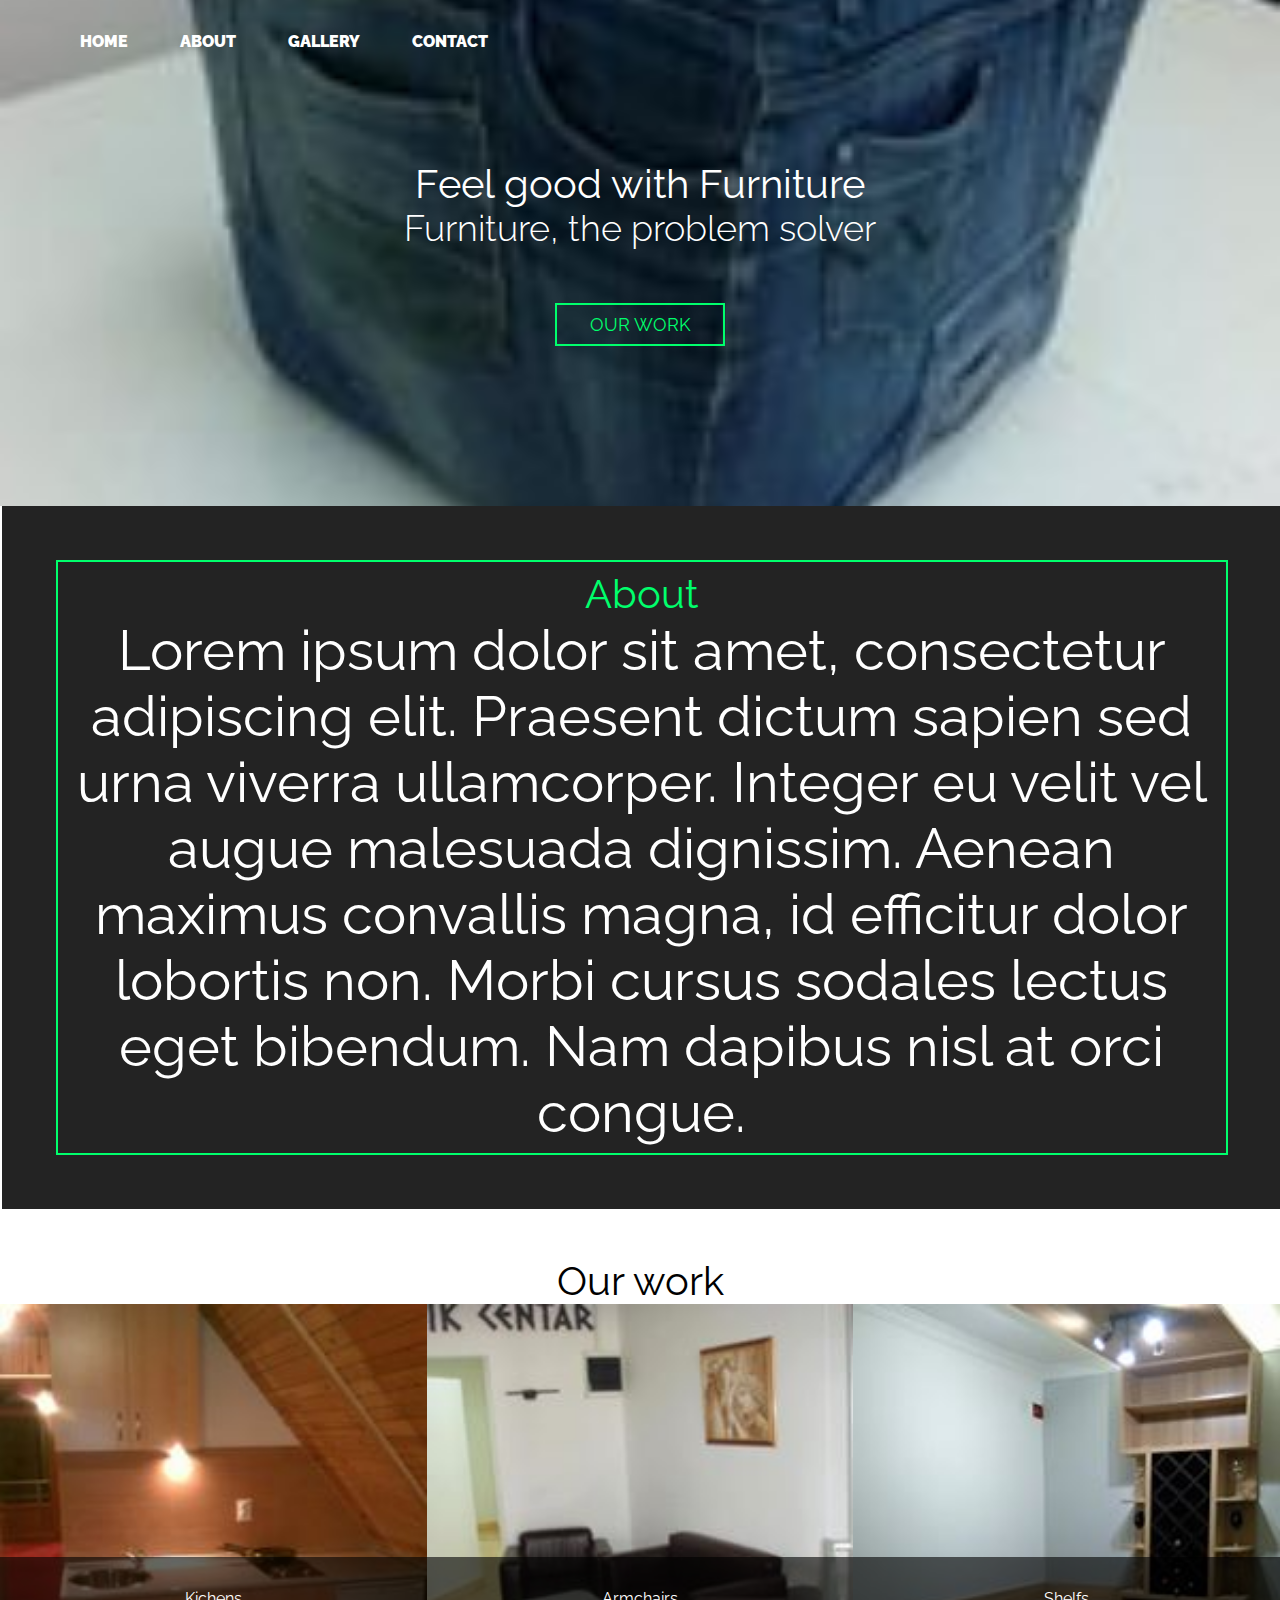
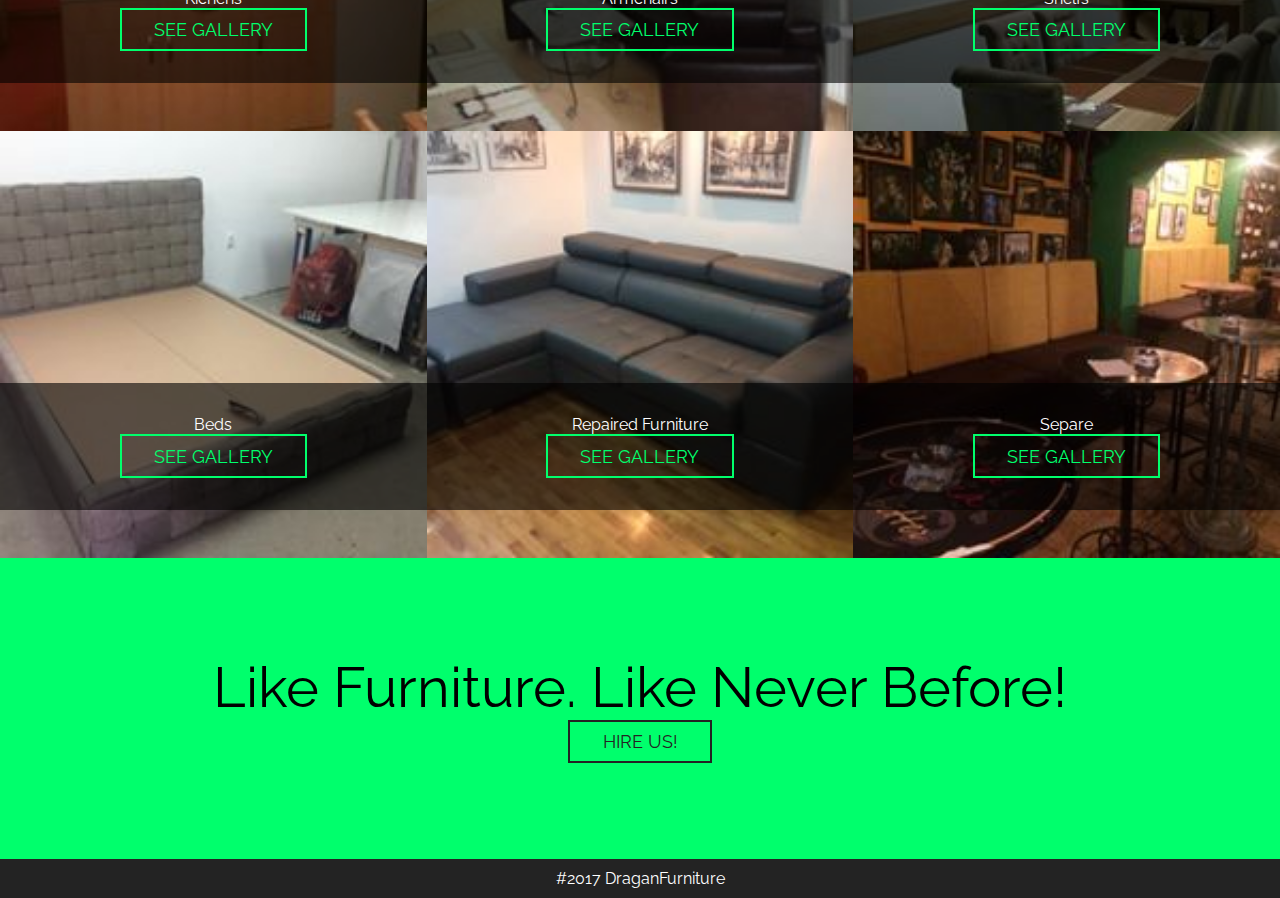
<file: index.html>
<doctype html>
<html>

<head>
<meta charset = "UTF-8">
<mata name = "viewport" content = "width=device-width, initial-scale=1"> 
<title> DraganFurniture </title>
<link rel="stylesheet" type="text/css" href="Stilovi.css">
</head>


<body>

	<header>
		<nav>
			<ul>
				<li> <a href ="index.html"> Home </a></li>
				<li> <a href ="about.html"> About </a></li>
				<li> <a href ="gallery.html"> Gallery </a></li>
				<li> <a href ="contact.html"> Contact </a></li>
			</ul>
		</nav>
	</header>

	<section class = "Slogan">
		<div class="container">
			<div class="title">
				<h1>Feel good with Furniture
				<span>Furniture, the problem solver</span></h1>
				<a href = "gallery.html" class= "button button-accent"> Our work </a>
			</div>
		</div>
	</section>


	
	<div class="container">
		<section class= "ONama">
			<div class="title">
				<h1>About</h1>
				<p> Lorem ipsum dolor sit amet, consectetur adipiscing elit. Praesent dictum sapien sed urna viverra ullamcorper. Integer eu velit vel augue malesuada dignissim. Aenean maximus convallis magna, id efficitur dolor lobortis non. Morbi cursus sodales lectus eget bibendum. Nam dapibus nisl at orci congue.</p>
			</div>
	</section>
	</div> 
	
	

	
	
	
	
	
	
	
	<section class  ="NašiRadovi">
	
		<h1> Our work</h1>
		
<!-- Rad 1-->
		<figure class ="Rad">
		<img src ="Slike/kuhinja2.jpg" alt ="Rad1">
		<figcaption class ="opisRada">
		<p>Kichens</p>
		<a href ="kitchens.html" class ="button button-accent button small"> See Gallery </a>
		
		</figcaption>
		</figure>
		
<!-- Rad 2-->
		<figure class ="Rad">
		<img src ="Slike/fotelje2.jpg" alt ="Rad1">
		<figcaption class ="opisRada">
		<p>Armchairs</p>
		<a href="armchairs.html" class ="button button-accent button small"> See Gallery </a>
		
		</figcaption>
		</figure>
<!-- Rad 3-->
		<figure class ="Rad">
		<img src ="Slike/police.jpg" alt ="Rad1">
		<figcaption class ="opisRada">
		<p>Shelfs</p>
		<a href = "shelfs.html" class ="button button-accent button small"> See Gallery </a>
		
		</figcaption>
		</figure>

<!-- Rad 4-->
		<figure class ="Rad">
		<img src ="Slike/francuski.jpg" alt ="Rad1">
		<figcaption class ="opisRada">
		<p>Beds</p>
		<a href ="beds.html" class ="button button-accent button small"> See Gallery </a>
		
		</figcaption>
		</figure>

<!-- Rad 5-->
		<figure class ="Rad">
		<img src ="Slike/repar.jpg" alt ="Rad1">
		<figcaption class ="opisRada">
		<p>Repaired Furniture</p>
		<a href ="repaired.html" class ="button button-accent button small"> See Gallery </a>
		
		</figcaption>
		</figure>
<!-- Rad 6-->
		<figure class ="Rad">
		<img src ="Slike/separe.jpg" alt ="Rad1">
		<figcaption class ="opisRada">
		<p>Separe</p>
		<a href ="benches.html" class ="button button-accent button small"> See Gallery </a>
		
		</figcaption>
		</figure>

	</section>
	
</body>

<footer>
	<section class = "Futer1">
		<div class="container">
			<div class="title title-futer">
				<p>Like Furniture. Like Never Before!</p>
				<a href = "Kontakt.html" class= "button button-dark">Hire Us! </a>
			</div>
		</div>
	</section>

<div class="svaPrava">
#2017 DraganFurniture
</div>
</footer>

</html>
</file>
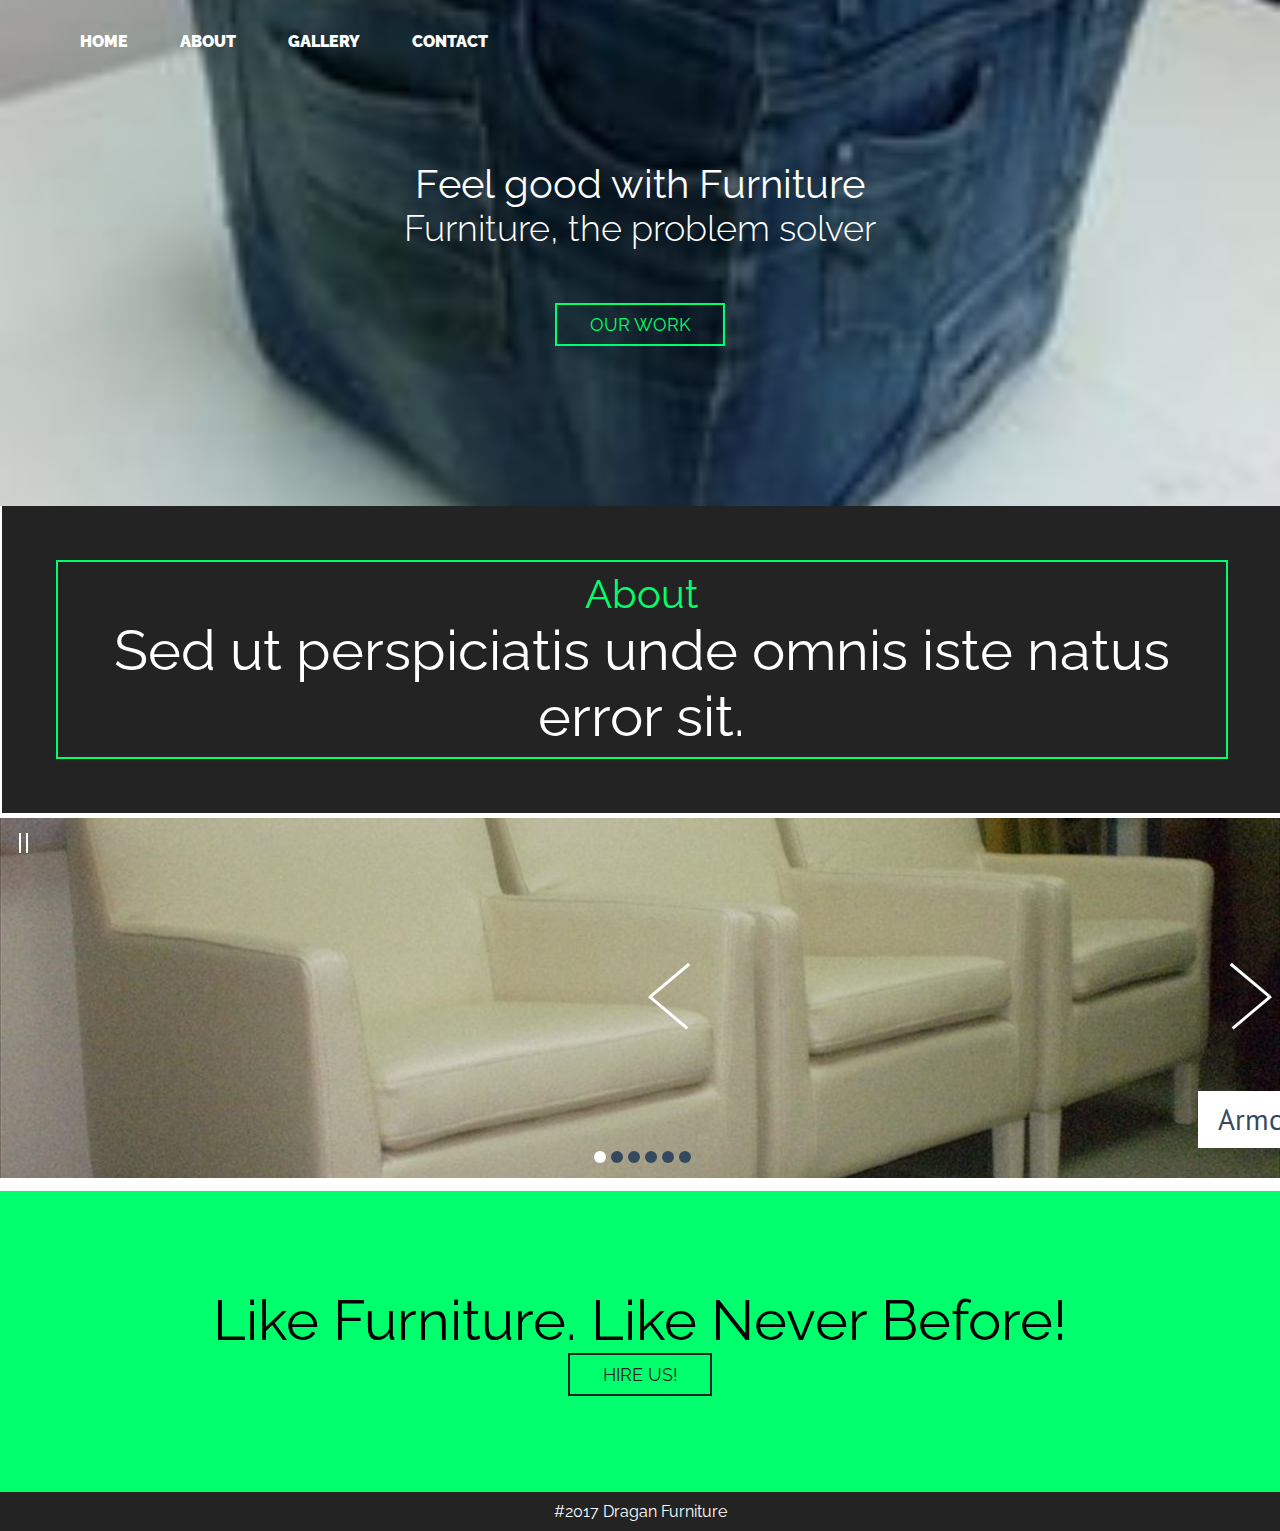
<file: about.html>
<doctype html>
<html>

<head>
<meta charset = "UTF-8">
<title> Dragan Furniture </title>
<link rel="stylesheet" type="text/css" href="Stilovi.css">

<!-- Start WOWSlider.com HEAD section -->
<link rel="stylesheet" type="text/css" href="engine1/style.css" />
<script type="text/javascript" src="engine1/jquery.js"></script>
<!-- End WOWSlider.com HEAD section -->


</head>

<body>

	<header>
		<nav>
			<ul>
				<li> <a href ="index.html"> Home </a></li>
				<li> <a href ="about.html"> About </a></li>
				<li> <a href ="gallery.html"> Gallery </a></li>
				<li> <a href ="contact.html"> Contact </a></li>
			</ul>
		</nav>
	</header>

	<section class = "Slogan">
		<div class="container">
			<div class="title">
				<h1>Feel good with Furniture
				<span>Furniture, the problem solver</span></h1>
				<a href = "Glerija.html" class= "button button-accent"> Our work </a>
			</div>
		</div>
	</section>
	
	<div class="container">
		<section class= "ONama">
			<div class="title">
				<h1>About</h1>
				<p> Sed ut perspiciatis unde omnis iste natus error sit.</p>
			</div>
	</section>
	</div>
	
	<!-- Start WOWSlider.com BODY section -->
<div id="wowslider-container1">
<div class="ws_images"><ul>
		<li><img src="data1/images/fotelja4.jpg" alt="Armchairs" title="Armchairs" id="wows1_0"/></li>
		<li><img src="data1/images/francuski2.jpg" alt="Beds" title="Beds" id="wows1_1"/></li>
		<li><img src="data1/images/kuhinja3.jpg" alt="Kitchens" title="Kitchens" id="wows1_2"/></li>
		<li><img src="data1/images/polica6.jpg" alt="Shelfs" title="Shelfs" id="wows1_3"/></li>
		<li><a href="http://wowslider.com"><img src="data1/images/repar.jpg" alt="responsive slider" title="Repaired Furniture" id="wows1_4"/></a></li>
		<li><img src="data1/images/separe6.jpg" alt="Bar Interiors" title="Bar Interiors" id="wows1_5"/></li>
	</ul></div>
	<div class="ws_bullets"><div>
		<a href="#" title="Armchairs"><span><img src="data1/tooltips/fotelja4.jpg" alt="Armchairs"/>1</span></a>
		<a href="#" title="Beds"><span><img src="data1/tooltips/francuski2.jpg" alt="Beds"/>2</span></a>
		<a href="#" title="Kitchens"><span><img src="data1/tooltips/kuhinja3.jpg" alt="Kitchens"/>3</span></a>
		<a href="#" title="Shelfs"><span><img src="data1/tooltips/polica6.jpg" alt="Shelfs"/>4</span></a>
		<a href="#" title="Repaired Furniture"><span><img src="data1/tooltips/repar.jpg" alt="Repaired Furniture"/>5</span></a>
		<a href="#" title="Bar Interiors"><span><img src="data1/tooltips/separe6.jpg" alt="Bar Interiors"/>6</span></a>
	</div></div><div class="ws_script" style="position:absolute;left:-99%"><a href="http://wowslider.com/vi">cssslider</a> by WOWSlider.com v8.5</div>
<div class="ws_shadow"></div>
</div>	
<script type="text/javascript" src="engine1/wowslider.js"></script>
<script type="text/javascript" src="engine1/script.js"></script>
<!-- End WOWSlider.com BODY section -->
	
	
	
<footer>
	<section class = "Futer1">
		<div class="container">
			<div class="title title-futer">
				<p>Like Furniture. Like Never Before!</p>
				<a href = "Kontakt.html" class= "button button-dark"> Hire Us! </a>
			</div>
		</div>
	</section>

<div class="svaPrava">
#2017 Dragan Furniture
</div>
</footer>

</body>

</html>
</file>
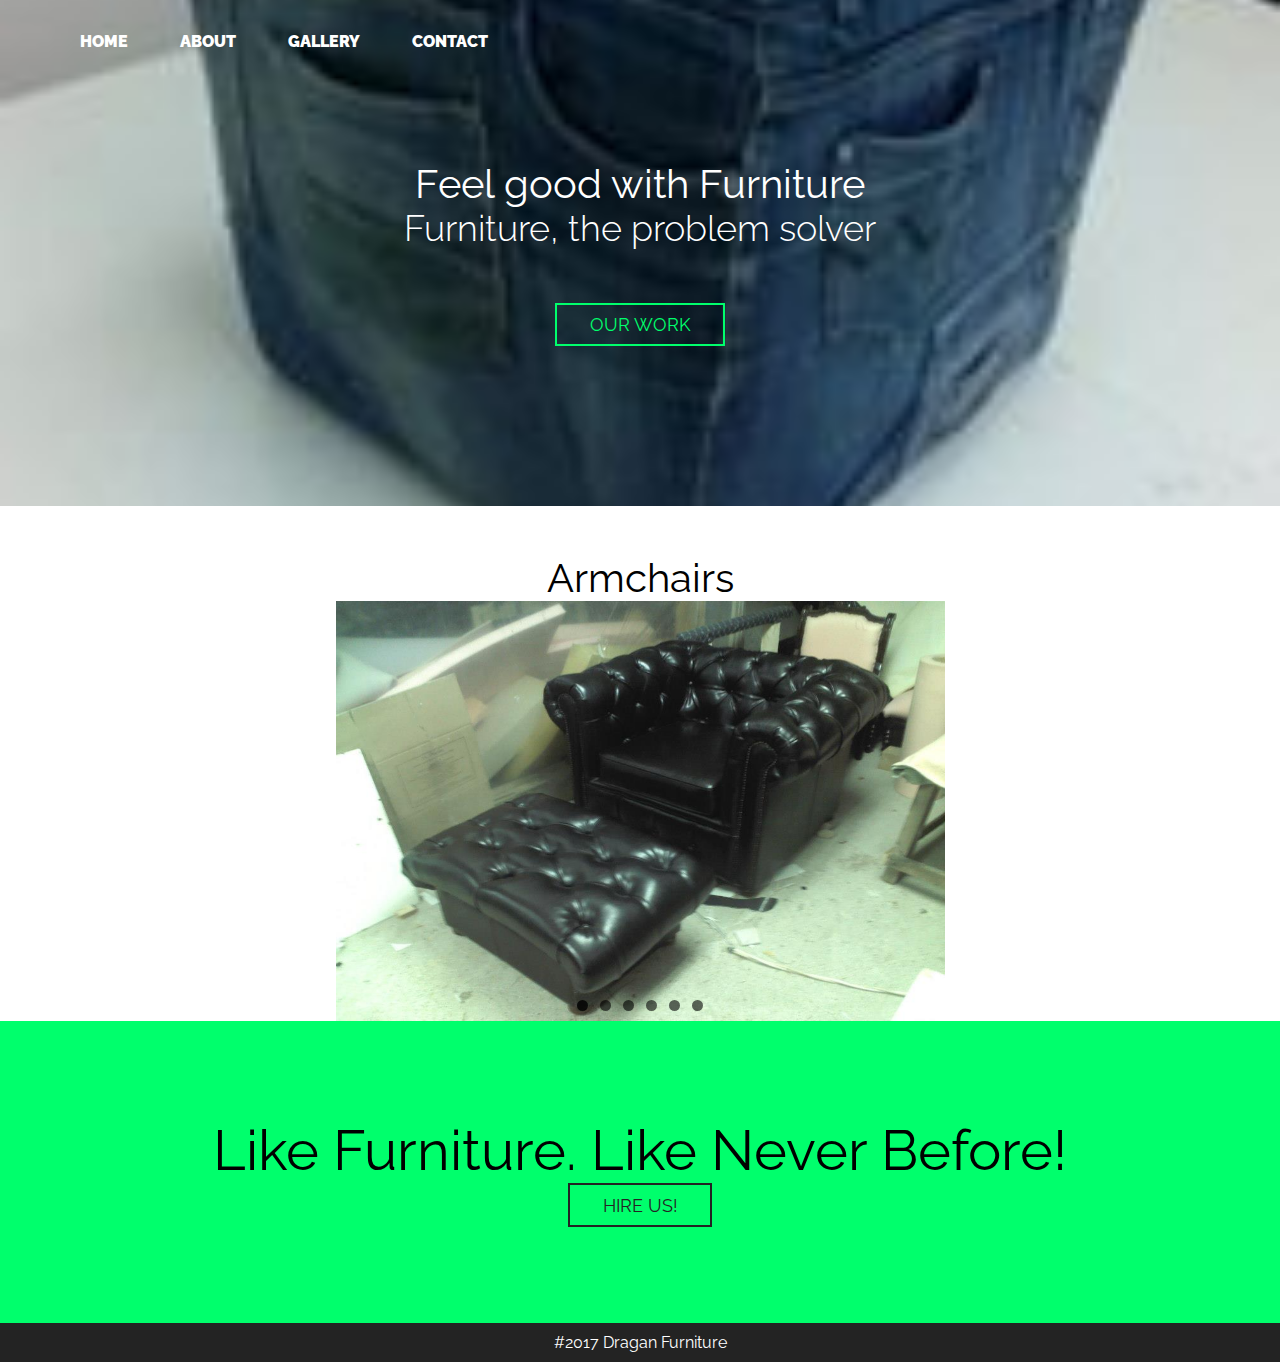
<file: armchairs.html>
<doctype html>
<html>

<head>
<meta charset = "UTF-8">
<title> Dragan Furniture </title>
<link rel="stylesheet" type="text/css" href="Stilovi.css">
</head>

<body>
	<header>
		<nav>
			<ul>
				<li> <a href ="index.html"> Home </a></li>
				<li> <a href ="about.html"> About </a></li>
				<li> <a href ="gallery.html"> Gallery </a></li>
				<li> <a href ="contact.html"> Contact </a></li>
			</ul>
		</nav>
	</header>

	<section class = "Slogan">
		<div class="container">
			<div class="title">
				<h1>Feel good with Furniture
				<span>Furniture, the problem solver</span></h1>
				<a href = "gallery.html" class= "button button-accent"> Our work </a>
			</div>
		</div>
	</section>
	
	<section class  ="NašiRadovi">
	
	

<h1>Armchairs </h1>
<ul class="slides">
    <input type="radio" name="radio-btn" id="img-1" checked />
    <li class="slide-container">
		<div class="slide">
			<img src="Slike/Fotelje/fotelja3.jpg" />
        </div>
		<div class="nav">
			<label for="img-6" class="prev">&#x2039;</label>
			<label for="img-2" class="next">&#x203a;</label>
		</div>
    </li>

    <input type="radio" name="radio-btn" id="img-2" />
    <li class="slide-container">
        <div class="slide">
          <img src="Slike/Fotelje/fotelja4.jpg" />
        </div>
		<div class="nav">
			<label for="img-1" class="prev">&#x2039;</label>
			<label for="img-3" class="next">&#x203a;</label>
		</div>
    </li>

    <input type="radio" name="radio-btn" id="img-3" />
    <li class="slide-container">
        <div class="slide">
          <img src="Slike/Fotelje/fotelja5.jpg" />
        </div>
		<div class="nav">
			<label for="img-2" class="prev">&#x2039;</label>
			<label for="img-4" class="next">&#x203a;</label>
		</div>
    </li>

    <input type="radio" name="radio-btn" id="img-4" />
    <li class="slide-container">
        <div class="slide">
          <img src="Slike/Fotelje/fotelja6.jpg" />
        </div>
		<div class="nav">
			<label for="img-3" class="prev">&#x2039;</label>
			<label for="img-5" class="next">&#x203a;</label>
		</div>
    </li>

    <input type="radio" name="radio-btn" id="img-5" />
    <li class="slide-container">
        <div class="slide">
          <img src="Slike/Fotelje/fotelje.jpg" />
        </div>
		<div class="nav">
			<label for="img-4" class="prev">&#x2039;</label>
			<label for="img-6" class="next">&#x203a;</label>
		</div>
    </li>

    <input type="radio" name="radio-btn" id="img-6" />
    <li class="slide-container">
        <div class="slide">
          <img src="Slike/Fotelje/fotelje2.jpg" />
        </div>
		<div class="nav">
			<label for="img-5" class="prev">&#x2039;</label>
			<label for="img-1" class="next">&#x203a;</label>
		</div>
    </li>

    <li class="nav-dots">
      <label for="img-1" class="nav-dot" id="img-dot-1"></label>
      <label for="img-2" class="nav-dot" id="img-dot-2"></label>
      <label for="img-3" class="nav-dot" id="img-dot-3"></label>
      <label for="img-4" class="nav-dot" id="img-dot-4"></label>
      <label for="img-5" class="nav-dot" id="img-dot-5"></label>
      <label for="img-6" class="nav-dot" id="img-dot-6"></label>
    </li>
</ul>



<footer>
	<section class = "Futer1">
		<div class="container">
			<div class="title title-futer">
				<p>Like Furniture. Like Never Before!</p>
				<a href = "contact.html" class= "button button-dark"> Hire Us! </a>
			</div>
		</div>
	</section>

<div class="svaPrava">
#2017 Dragan Furniture
</div>
</footer>

</body>

</html>
</file>
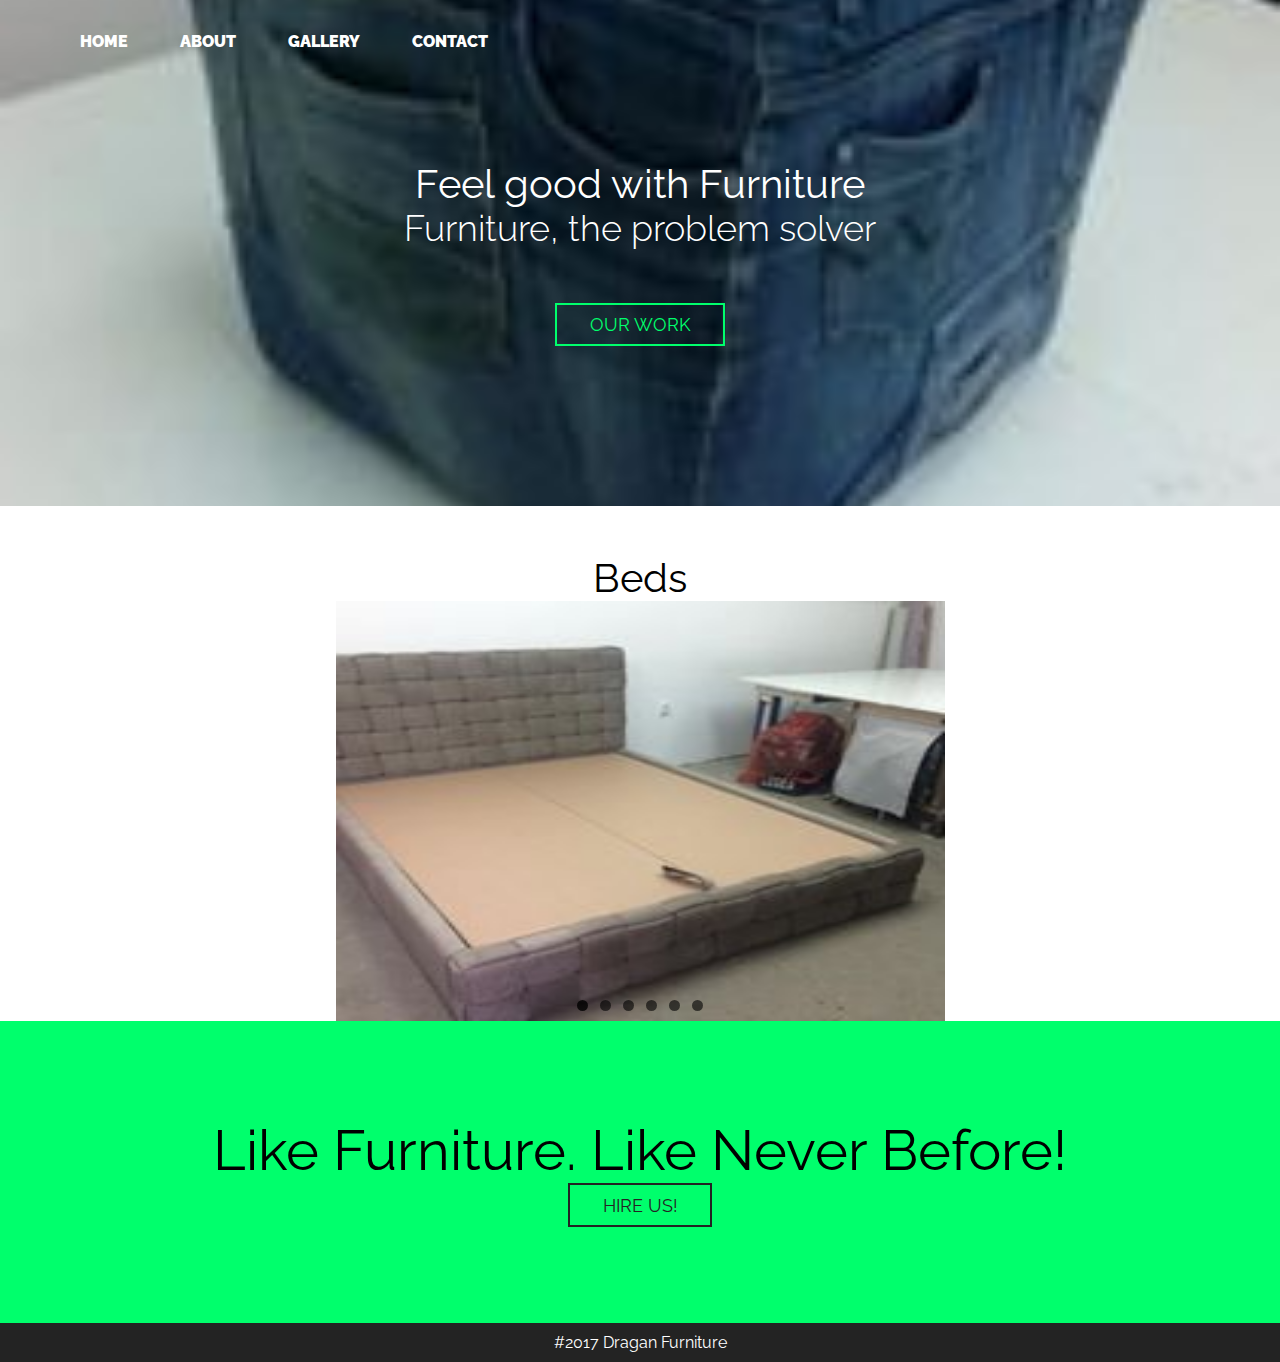
<file: beds.html>
<doctype html>
<html>

<head>
<meta charset = "UTF-8">
<title> Dragan Furniture </title>
<link rel="stylesheet" type="text/css" href="Stilovi.css">
</head>

<body>
	<header>
		<nav>
			<ul>
				<li> <a href ="index.html"> Home </a></li>
				<li> <a href ="about.html"> About </a></li>
				<li> <a href ="gallery.html"> Gallery </a></li>
				<li> <a href ="contact.html"> Contact </a></li>
			</ul>
		</nav>
	</header>

	<section class = "Slogan">
		<div class="container">
			<div class="title">
				<h1>Feel good with Furniture
				<span>Furniture, the problem solver</span></h1>
				<a href = "gallery.html" class= "button button-accent"> Our work </a>
			</div>
		</div>
	</section>
	
	<section class  ="NašiRadovi">
		

<h1>Beds </h1>
<ul class="slides">
    <input type="radio" name="radio-btn" id="img-1" checked />
    <li class="slide-container">
		<div class="slide">
			<img src="Slike/Francuski/francuski.jpg" />
        </div>
		<div class="nav">
			<label for="img-6" class="prev">&#x2039;</label>
			<label for="img-2" class="next">&#x203a;</label>
		</div>
    </li>

    <input type="radio" name="radio-btn" id="img-2" />
    <li class="slide-container">
        <div class="slide">
          <img src="Slike/Francuski/francuski2.jpg" />
        </div>
		<div class="nav">
			<label for="img-1" class="prev">&#x2039;</label>
			<label for="img-3" class="next">&#x203a;</label>
		</div>
    </li>

    <input type="radio" name="radio-btn" id="img-3" />
    <li class="slide-container">
        <div class="slide">
          <img src="Slike/Francuski/francuski3.jpg" />
        </div>
		<div class="nav">
			<label for="img-2" class="prev">&#x2039;</label>
			<label for="img-4" class="next">&#x203a;</label>
		</div>
    </li>

    <input type="radio" name="radio-btn" id="img-4" />
    <li class="slide-container">
        <div class="slide">
          <img src="Slike/Francuski/francuski4.jpg" />
        </div>
		<div class="nav">
			<label for="img-3" class="prev">&#x2039;</label>
			<label for="img-5" class="next">&#x203a;</label>
		</div>
    </li>

    <input type="radio" name="radio-btn" id="img-5" />
    <li class="slide-container">
        <div class="slide">
          <img src="Slike/Francuski/francuski5.jpg" />
        </div>
		<div class="nav">
			<label for="img-4" class="prev">&#x2039;</label>
			<label for="img-6" class="next">&#x203a;</label>
		</div>
    </li>

    <input type="radio" name="radio-btn" id="img-6" />
    <li class="slide-container">
        <div class="slide">
          <img src="Slike/Francuski/francuski6.jpg" />
        </div>
		<div class="nav">
			<label for="img-5" class="prev">&#x2039;</label>
			<label for="img-1" class="next">&#x203a;</label>
		</div>
    </li>

    <li class="nav-dots">
      <label for="img-1" class="nav-dot" id="img-dot-1"></label>
      <label for="img-2" class="nav-dot" id="img-dot-2"></label>
      <label for="img-3" class="nav-dot" id="img-dot-3"></label>
      <label for="img-4" class="nav-dot" id="img-dot-4"></label>
      <label for="img-5" class="nav-dot" id="img-dot-5"></label>
      <label for="img-6" class="nav-dot" id="img-dot-6"></label>
    </li>
</ul>


<footer>
	<section class = "Futer1">
		<div class="container">
			<div class="title title-futer">
				<p>Like Furniture. Like Never Before!</p>
				<a href = "contact.html" class= "button button-dark"> Hire Us! </a>
			</div>
		</div>
	</section>

<div class="svaPrava">
#2017 Dragan Furniture
</div>
</footer>

</body>

</html>
</file>
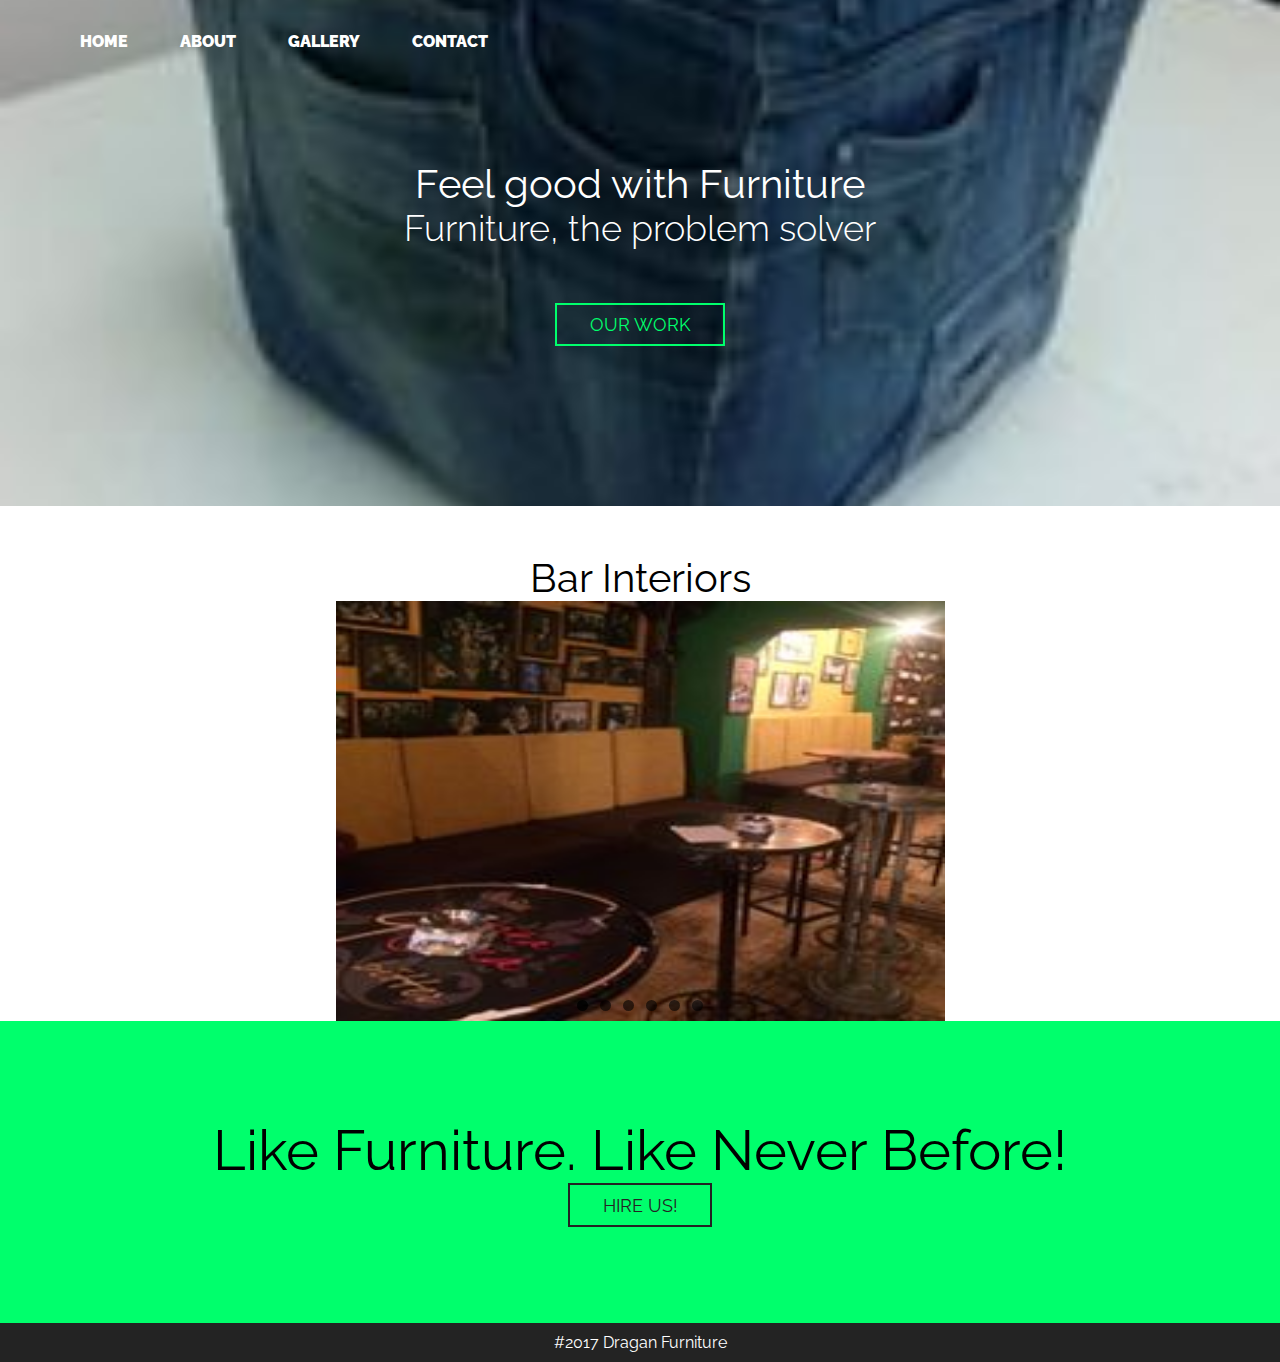
<file: benches.html>
<doctype html>
<html>

<head>
<meta charset = "UTF-8">
<title> Dragan Furniture </title>
<link rel="stylesheet" type="text/css" href="Stilovi.css">
</head>

<body>
	<header>
		<nav>
			<ul>
				<li> <a href ="index.html"> Home </a></li>
				<li> <a href ="about.html"> About </a></li>
				<li> <a href ="gallery.html"> Gallery </a></li>
				<li> <a href ="contact.html"> Contact </a></li>
			</ul>
		</nav>
	</header>

	<section class = "Slogan">
		<div class="container">
			<div class="title">
				<h1>Feel good with Furniture
				<span>Furniture, the problem solver</span></h1>
				<a href = "gallery.html" class= "button button-accent"> Our work </a>
			</div>
		</div>
	</section>
	
	<section class  ="NašiRadovi">
		

<h1>Bar Interiors </h1>
<ul class="slides">
    <input type="radio" name="radio-btn" id="img-1" checked />
    <li class="slide-container">
		<div class="slide">
			<img src="Slike/Separei/separe.jpg" />
        </div>
		<div class="nav">
			<label for="img-6" class="prev">&#x2039;</label>
			<label for="img-2" class="next">&#x203a;</label>
		</div>
    </li>

    <input type="radio" name="radio-btn" id="img-2" />
    <li class="slide-container">
        <div class="slide">
          <img src="Slike/Separei/separe2.jpg" />
        </div>
		<div class="nav">
			<label for="img-1" class="prev">&#x2039;</label>
			<label for="img-3" class="next">&#x203a;</label>
		</div>
    </li>

    <input type="radio" name="radio-btn" id="img-3" />
    <li class="slide-container">
        <div class="slide">
          <img src="Slike/Separei/separe3.jpg" />
        </div>
		<div class="nav">
			<label for="img-2" class="prev">&#x2039;</label>
			<label for="img-4" class="next">&#x203a;</label>
		</div>
    </li>

    <input type="radio" name="radio-btn" id="img-4" />
    <li class="slide-container">
        <div class="slide">
          <img src="Slike/Separei/separe4.jpg" />
        </div>
		<div class="nav">
			<label for="img-3" class="prev">&#x2039;</label>
			<label for="img-5" class="next">&#x203a;</label>
		</div>
    </li>

    <input type="radio" name="radio-btn" id="img-5" />
    <li class="slide-container">
        <div class="slide">
          <img src="Slike/Separei/separe5.jpg" />
        </div>
		<div class="nav">
			<label for="img-4" class="prev">&#x2039;</label>
			<label for="img-6" class="next">&#x203a;</label>
		</div>
    </li>

    <input type="radio" name="radio-btn" id="img-6" />
    <li class="slide-container">
        <div class="slide">
          <img src="Slike/Separei/separe6.jpg" />
        </div>
		<div class="nav">
			<label for="img-5" class="prev">&#x2039;</label>
			<label for="img-1" class="next">&#x203a;</label>
		</div>
    </li>

    <li class="nav-dots">
      <label for="img-1" class="nav-dot" id="img-dot-1"></label>
      <label for="img-2" class="nav-dot" id="img-dot-2"></label>
      <label for="img-3" class="nav-dot" id="img-dot-3"></label>
      <label for="img-4" class="nav-dot" id="img-dot-4"></label>
      <label for="img-5" class="nav-dot" id="img-dot-5"></label>
      <label for="img-6" class="nav-dot" id="img-dot-6"></label>
    </li>
</ul>


<footer>
	<section class = "Futer1">
		<div class="container">
			<div class="title title-futer">
				<p>Like Furniture. Like Never Before!</p>
				<a href = "contact.html" class= "button button-dark"> Hire Us! </a>
			</div>
		</div>
	</section>

<div class="svaPrava">
#2017 Dragan Furniture
</div>
</footer>

</body>

</html>
</file>
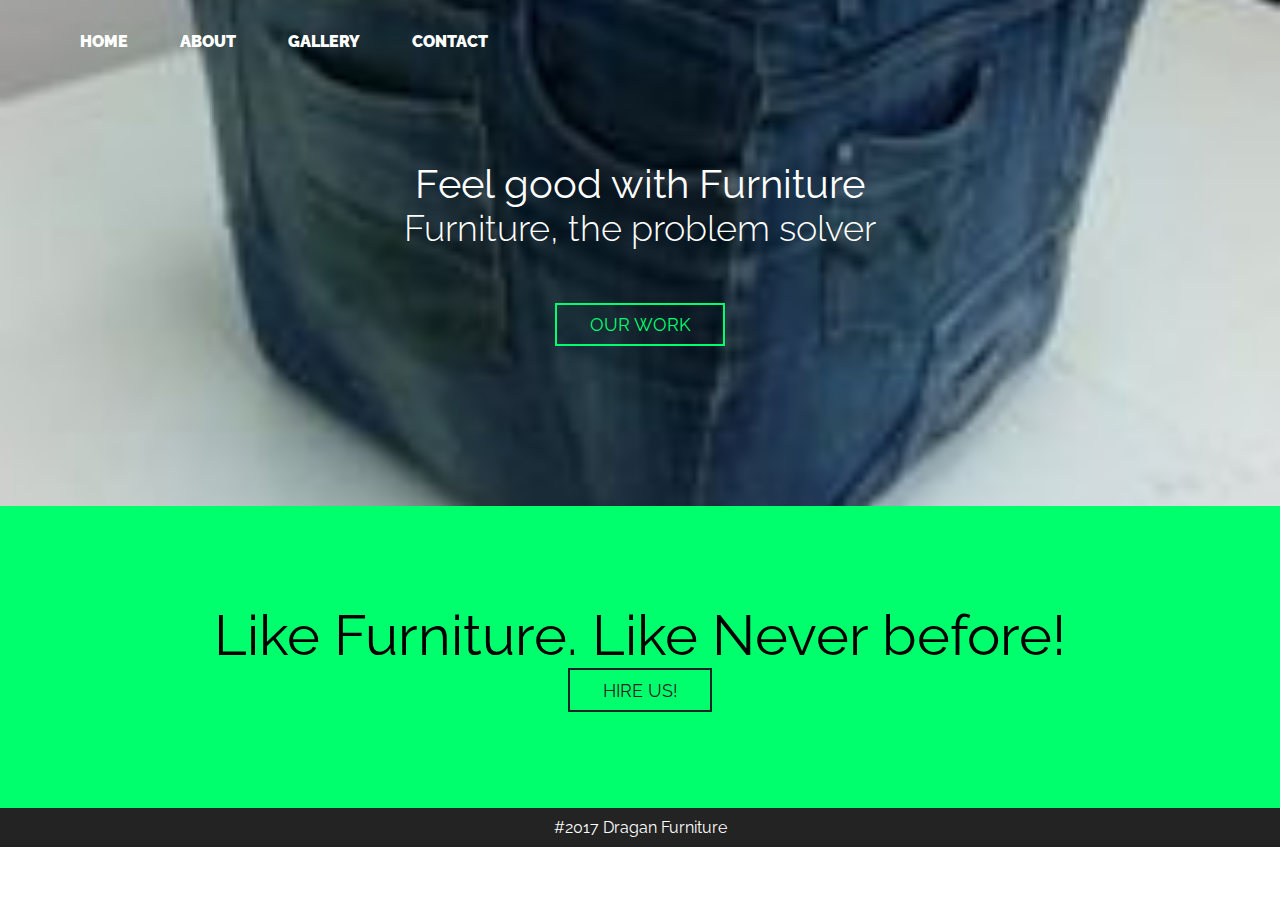
<file: contact.html>
<doctype html>
<html>

<head>
<meta charset = "UTF-8">
<title> Dragan Furniture </title>
<link rel="stylesheet" type="text/css" href="Stilovi.css">
</head>

<body>
<header>
		<nav>
			<ul>
				<li> <a href ="index.html"> Home </a></li>
				<li> <a href ="about.html"> About </a></li>
				<li> <a href ="gallery.html"> Gallery </a></li>
				<li> <a href ="contact.html"> Contact </a></li>
			</ul>
		</nav>
	</header>

	<section class = "Slogan">
		<div class="container">
			<div class="title">
				<h1>Feel good with Furniture
				<span>Furniture, the problem solver</span></h1>
				<a href = "gallery.html" class= "button button-accent"> Our work </a>
			</div>
		</div>
	</section>
	
	
</body>

<footer>
	<section class = "Futer1">
		<div class="container">
			<div class="title title-futer">
				<p>Like Furniture. Like Never before!</p>
				<a href = "Kontakt.html" class= "button button-dark"> Hire Us! </a>
			</div>
		</div>
	</section>

<div class="svaPrava">
#2017 Dragan Furniture
</div>
</footer>

</body>

</html>
</file>
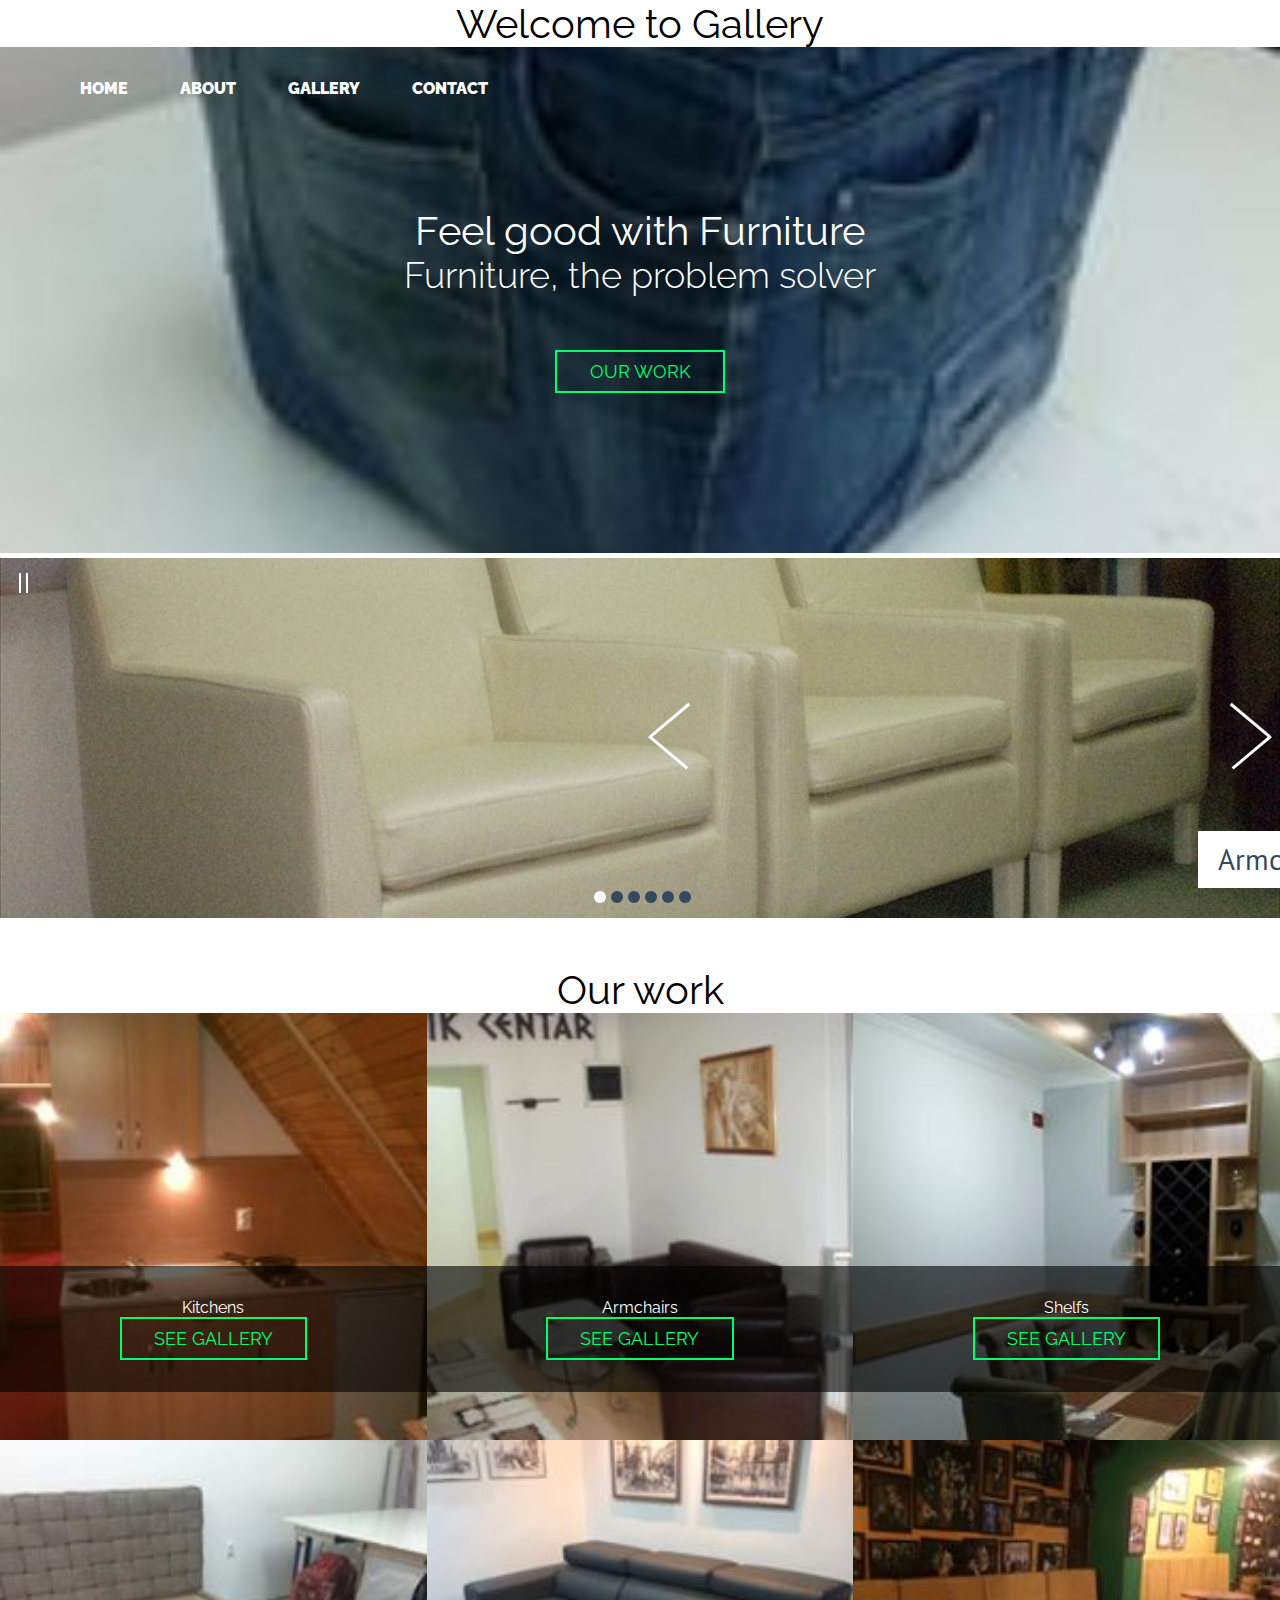
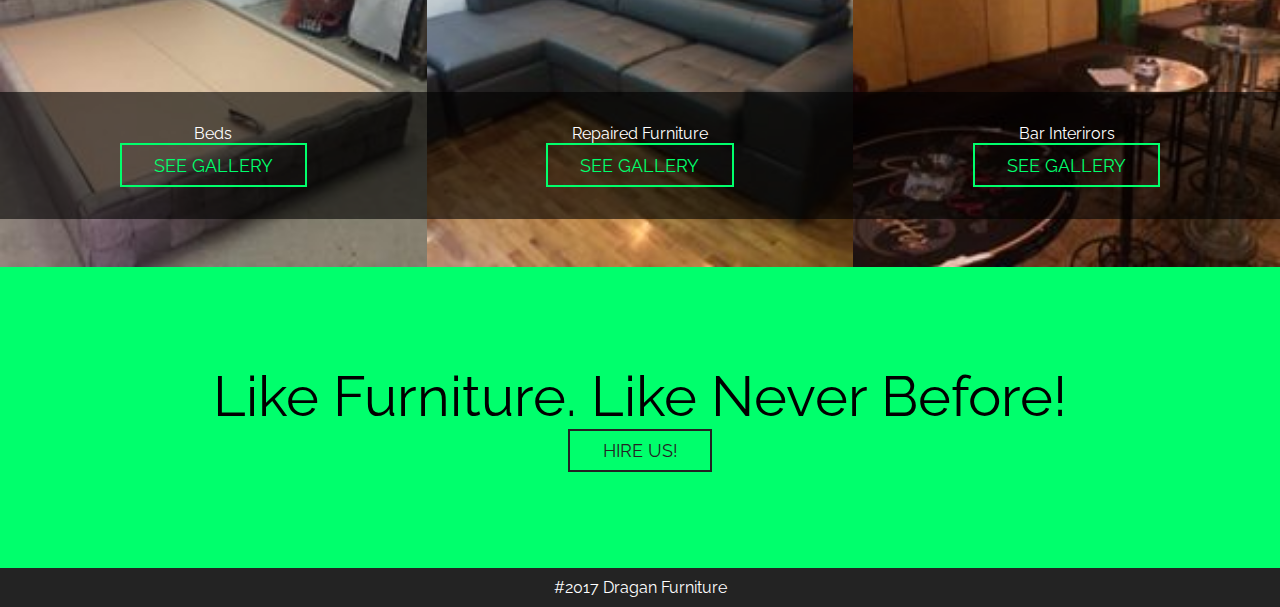
<file: gallery.html>
<doctype html>
<html>

<head>
<meta charset = "UTF-8">
<title> Dragan Furniture </title>
<link rel="stylesheet" type="text/css" href="Stilovi.css">

<!-- Start WOWSlider.com HEAD section -->
<link rel="stylesheet" type="text/css" href="engine1/style.css" />
<script type="text/javascript" src="engine1/jquery.js"></script>
<!-- End WOWSlider.com HEAD section -->
</head>

<body>
<h1>Welcome to Gallery</h1>

	<header>
		<nav>
			<ul>
				<li> <a href ="index.html"> Home </a></li>
				<li> <a href ="about.html"> About </a></li>
				<li> <a href ="gallery.html"> Gallery </a></li>
				<li> <a href ="contact.html"> Contact </a></li>
			</ul>
		</nav>
	</header>

	<section class = "Slogan">
		<div class="container">
			<div class="title">
				<h1>Feel good with Furniture
				<span>Furniture, the problem solver</span></h1>
				<a href = "gallery.html" class= "button button-accent"> Our work </a>
			</div>
		</div>
	</section>
	
	<!-- Start WOWSlider.com BODY section -->
<div id="wowslider-container1">
<div class="ws_images"><ul>
		<li><img src="data1/images/fotelja4.jpg" alt="Armchairs" title="Armchairs" id="wows1_0"/></li>
		<li><img src="data1/images/francuski2.jpg" alt="Beds" title="Beds" id="wows1_1"/></li>
		<li><img src="data1/images/kuhinja3.jpg" alt="Kitchens" title="Kitchens" id="wows1_2"/></li>
		<li><img src="data1/images/polica6.jpg" alt="Shelfs" title="Shelfs" id="wows1_3"/></li>
		<li><a href="http://wowslider.com"><img src="data1/images/repar.jpg" alt="responsive slider" title="Repaired Furniture" id="wows1_4"/></a></li>
		<li><img src="data1/images/separe6.jpg" alt="Bar Interiors" title="Bar Interiors" id="wows1_5"/></li>
		</ul></div>
	<div class="ws_bullets"><div>
		<a href="#" title="Armchairs"><span><img src="data1/tooltips/fotelja4.jpg" alt="Armchairs"/>1</span></a>
		<a href="#" title="Beds"><span><img src="data1/tooltips/francuski2.jpg" alt="Beds"/>2</span></a>
		<a href="#" title="Kitchens"><span><img src="data1/tooltips/kuhinja3.jpg" alt="Kitchens"/>3</span></a>
		<a href="#" title="Shelfs"><span><img src="data1/tooltips/polica6.jpg" alt="Shelfs"/>4</span></a>
		<a href="#" title="Repaired Furniture"><span><img src="data1/tooltips/repar.jpg" alt="Repaired Furniture"/>5</span></a>
		<a href="#" title="Bar Interiors"><span><img src="data1/tooltips/separe6.jpg" alt="Bar Interiors"/>6</span></a>
	</div></div><div class="ws_script" style="position:absolute;left:-99%"><a href="http://wowslider.com/vi">cssslider</a> by WOWSlider.com v8.5</div>
<div class="ws_shadow"></div>
</div>	
<script type="text/javascript" src="engine1/wowslider.js"></script>
<script type="text/javascript" src="engine1/script.js"></script>
<!-- End WOWSlider.com BODY section -->
	
	<section class  ="NašiRadovi">
	
		<h1> Our work</h1>
		
<!-- Rad 1-->
		<figure class ="Rad">
		<img src ="Slike/kuhinja2.jpg" alt ="Rad1">
		<figcaption class ="opisRada">
		<p>Kitchens</p>
		<a href ="kitchens.html" class ="button button-accent button small"> See Gallery </a>
		
		</figcaption>
		</figure>
		
<!-- Rad 2-->
		<figure class ="Rad">
		<img src ="Slike/fotelje2.jpg" alt ="Rad1">
		<figcaption class ="opisRada">
		<p>Armchairs</p>
		<a href ="armchairs.html" class ="button button-accent button small"> See Gallery </a>
		
		</figcaption>
		</figure>
<!-- Rad 3-->
		<figure class ="Rad">
		<img src ="Slike/police.jpg" alt ="Rad1">
		<figcaption class ="opisRada">
		<p>Shelfs</p>
		<a href = "shelfs.html" class ="button button-accent button small"> See Gallery </a>
		
		</figcaption>
		</figure>

<!-- Rad 4-->
		<figure class ="Rad">
		<img src ="Slike/francuski.jpg" alt ="Rad1">
		<figcaption class ="opisRada">
		<p>Beds</p>
		<a href ="beds.html" class ="button button-accent button small"> See Gallery </a>
		
		</figcaption>
		</figure>

<!-- Rad 5-->
		<figure class ="Rad">
		<img src ="Slike/repar.jpg" alt ="Rad1">
		<figcaption class ="opisRada">
		<p>Repaired Furniture</p>
		<a href ="repaired.html" class ="button button-accent button small"> See Gallery </a>
		
		</figcaption>
		</figure>
<!-- Rad 6-->
		<figure class ="Rad">
		<img src ="Slike/separe.jpg" alt ="Rad1">
		<figcaption class ="opisRada">
		<p>Bar Interirors</p>
		<a href ="benches.html" class ="button button-accent button small"> See Gallery</a>
		
		</figcaption>
		</figure>

	</section>
	
</body>

<footer>
	<section class = "Futer1">
		<div class="container">
			<div class="title title-futer">
				<p>Like Furniture. Like Never Before!</p>
				<a href = "contact.html" class= "button button-dark"> Hire us! </a>
			</div>
		</div>
	</section>

<div class="svaPrava">
#2017 Dragan Furniture
</div>
</footer>

</html>
</file>
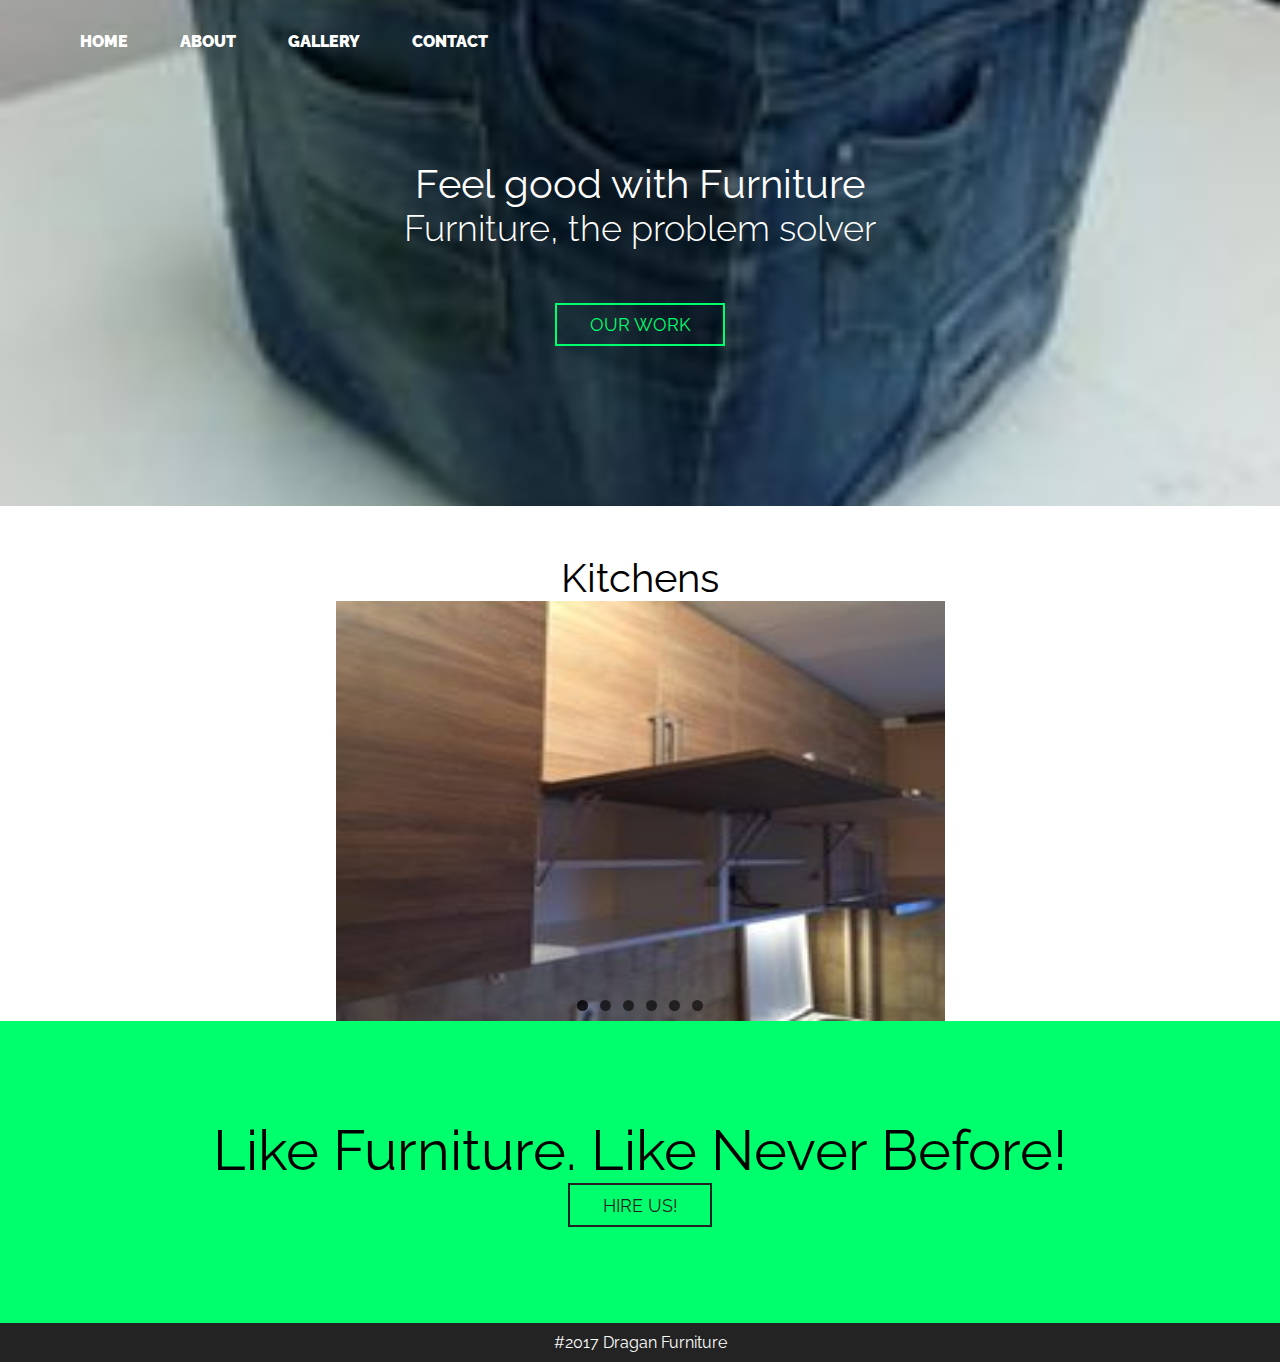
<file: kitchens.html>
<doctype html>
<html>

<head>
<meta charset = "UTF-8">
<title> Dragan Furniture </title>
<link rel="stylesheet" type="text/css" href="Stilovi.css">
</head>

<body>
	<header>
		<nav>
			<ul>
				<li> <a href ="index.html"> Home </a></li>
				<li> <a href ="about.html"> About </a></li>
				<li> <a href ="gallery.html"> Gallery </a></li>
				<li> <a href ="contact.html"> Contact </a></li>
			</ul>
		</nav>
	</header>

	<section class = "Slogan">
		<div class="container">
			<div class="title">
				<h1>Feel good with Furniture
				<span>Furniture, the problem solver</span></h1>
				<a href = "gallery.html" class= "button button-accent"> Our work </a>
			</div>
		</div>
	</section>
	
	<section class  ="NašiRadovi">
	
	<!--<h1> Kuhinje</h1>-->
		

<h1>Kitchens </h1>
<ul class="slides">
    <input type="radio" name="radio-btn" id="img-1" checked />
    <li class="slide-container">
		<div class="slide">
			<img src="Slike/Kuhinje/kuhinja.jpg" />
        </div>
		<div class="nav">
			<label for="img-6" class="prev">&#x2039;</label>
			<label for="img-2" class="next">&#x203a;</label>
		</div>
    </li>

    <input type="radio" name="radio-btn" id="img-2" />
    <li class="slide-container">
        <div class="slide">
          <img src="Slike/Kuhinje/kuhinja2.jpg" />
        </div>
		<div class="nav">
			<label for="img-1" class="prev">&#x2039;</label>
			<label for="img-3" class="next">&#x203a;</label>
		</div>
    </li>

    <input type="radio" name="radio-btn" id="img-3" />
    <li class="slide-container">
        <div class="slide">
          <img src="Slike/Kuhinje/kuhinja3.jpg" />
        </div>
		<div class="nav">
			<label for="img-2" class="prev">&#x2039;</label>
			<label for="img-4" class="next">&#x203a;</label>
		</div>
    </li>

    <input type="radio" name="radio-btn" id="img-4" />
    <li class="slide-container">
        <div class="slide">
          <img src="Slike/Kuhinje/kuhinja4.jpg" />
        </div>
		<div class="nav">
			<label for="img-3" class="prev">&#x2039;</label>
			<label for="img-5" class="next">&#x203a;</label>
		</div>
    </li>

    <input type="radio" name="radio-btn" id="img-5" />
    <li class="slide-container">
        <div class="slide">
          <img src="Slike/Kuhinje/kuhinja5.jpg" />
        </div>
		<div class="nav">
			<label for="img-4" class="prev">&#x2039;</label>
			<label for="img-6" class="next">&#x203a;</label>
		</div>
    </li>

    <input type="radio" name="radio-btn" id="img-6" />
    <li class="slide-container">
        <div class="slide">
          <img src="Slike/Kuhinje/kuhinja.jpg" />
        </div>
		<div class="nav">
			<label for="img-5" class="prev">&#x2039;</label>
			<label for="img-1" class="next">&#x203a;</label>
		</div>
    </li>

    <li class="nav-dots">
      <label for="img-1" class="nav-dot" id="img-dot-1"></label>
      <label for="img-2" class="nav-dot" id="img-dot-2"></label>
      <label for="img-3" class="nav-dot" id="img-dot-3"></label>
      <label for="img-4" class="nav-dot" id="img-dot-4"></label>
      <label for="img-5" class="nav-dot" id="img-dot-5"></label>
      <label for="img-6" class="nav-dot" id="img-dot-6"></label>
    </li>
</ul>



<footer>
	<section class = "Futer1">
		<div class="container">
			<div class="title title-futer">
				<p>Like Furniture. Like Never Before!</p>
				<a href = "contact.html" class= "button button-dark"> Hire Us! </a>
			</div>
		</div>
	</section>

<div class="svaPrava">
#2017 Dragan Furniture
</div>
</footer>

</body>

</html>
</file>
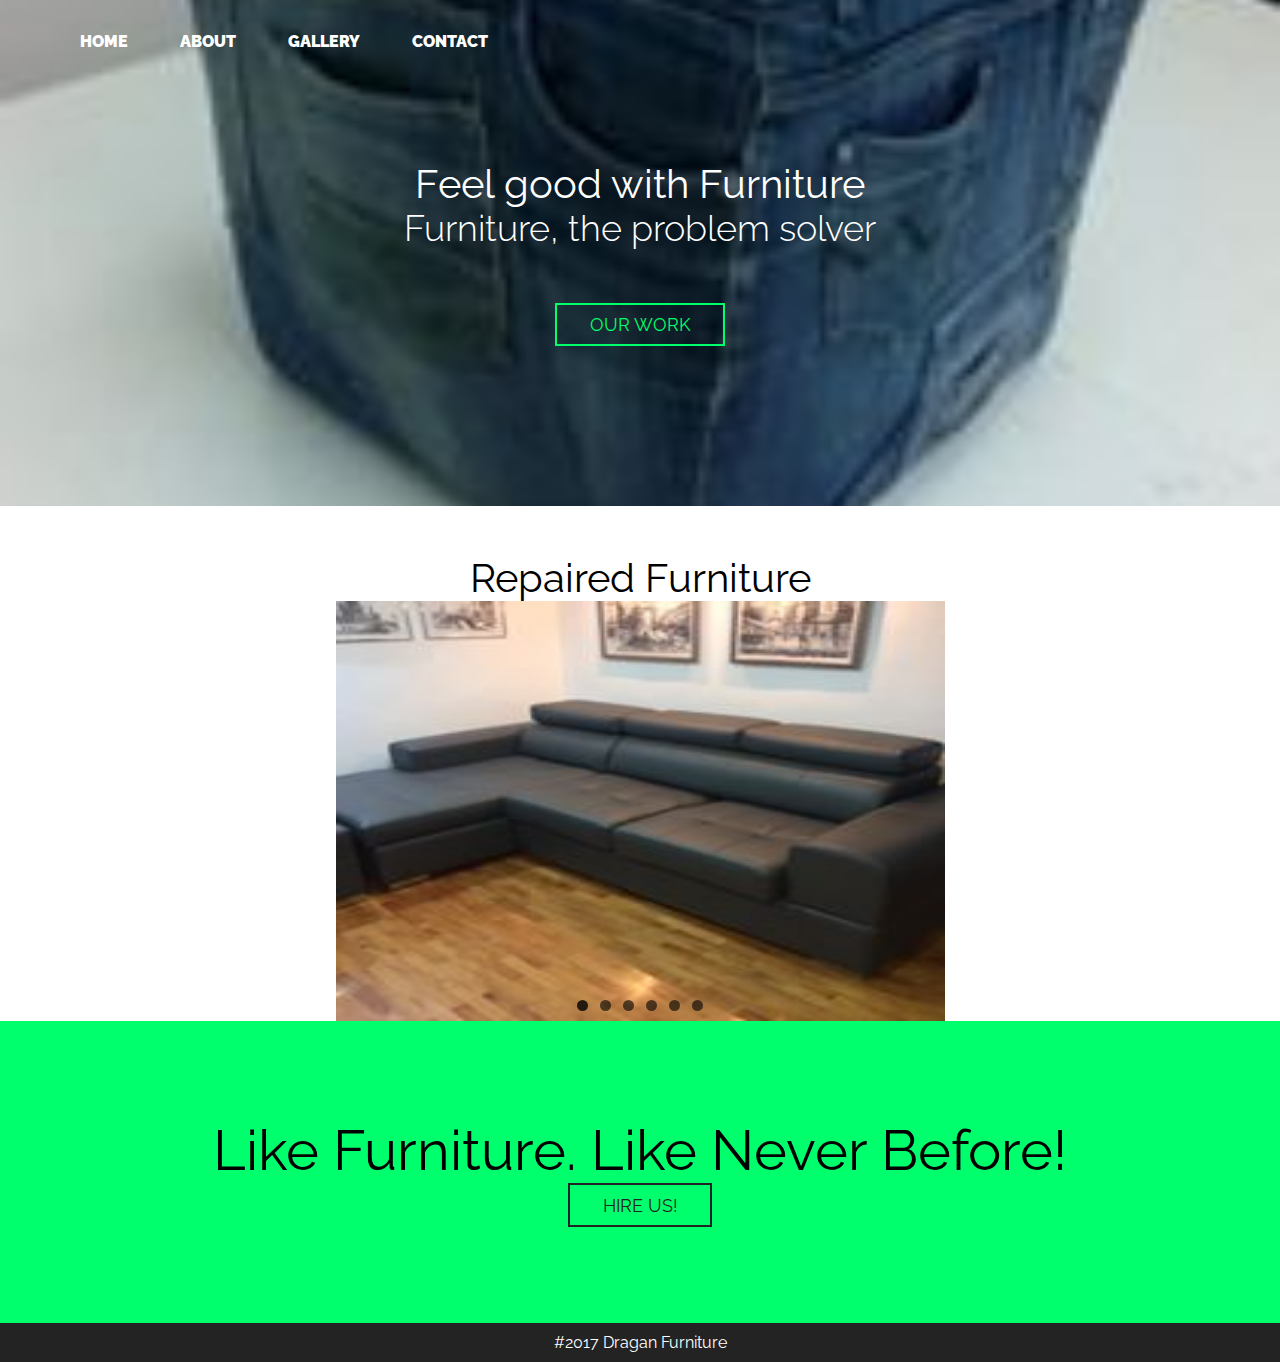
<file: repaired.html>
<doctype html>
<html>

<head>
<meta charset = "UTF-8">
<title> Dragan Furniture </title>
<link rel="stylesheet" type="text/css" href="Stilovi.css">
</head>

<body>
	<header>
		<nav>
			<ul>
				<li> <a href ="index.html"> Home </a></li>
				<li> <a href ="about.html"> About </a></li>
				<li> <a href ="gallery.html"> Gallery </a></li>
				<li> <a href ="contact.html"> Contact </a></li>
			</ul>
		</nav>
	</header>

	<section class = "Slogan">
		<div class="container">
			<div class="title">
				<h1>Feel good with Furniture
				<span>Furniture, the problem solver</span></h1>
				<a href = "gallery.html" class= "button button-accent"> Our work </a>
			</div>
		</div>
	</section>
	
	<section class  ="NašiRadovi">
		

<h1>Repaired Furniture </h1>
<ul class="slides">
    <input type="radio" name="radio-btn" id="img-1" checked />
    <li class="slide-container">
		<div class="slide">
			<img src="Slike/Reparirani/repar.jpg" />
        </div>
		<div class="nav">
			<label for="img-6" class="prev">&#x2039;</label>
			<label for="img-2" class="next">&#x203a;</label>
		</div>
    </li>

    <input type="radio" name="radio-btn" id="img-2" />
    <li class="slide-container">
        <div class="slide">
          <img src="Slike/Reparirani/repar2.jpg" />
        </div>
		<div class="nav">
			<label for="img-1" class="prev">&#x2039;</label>
			<label for="img-3" class="next">&#x203a;</label>
		</div>
    </li>

    <input type="radio" name="radio-btn" id="img-3" />
    <li class="slide-container">
        <div class="slide">
          <img src="Slike/Reparirani/repar3.jpg" />
        </div>
		<div class="nav">
			<label for="img-2" class="prev">&#x2039;</label>
			<label for="img-4" class="next">&#x203a;</label>
		</div>
    </li>

    <input type="radio" name="radio-btn" id="img-4" />
    <li class="slide-container">
        <div class="slide">
          <img src="Slike/Reparirani/repar4.jpg" />
        </div>
		<div class="nav">
			<label for="img-3" class="prev">&#x2039;</label>
			<label for="img-5" class="next">&#x203a;</label>
		</div>
    </li>

    <input type="radio" name="radio-btn" id="img-5" />
    <li class="slide-container">
        <div class="slide">
          <img src="Slike/Reparirani/repar5.jpg" />
        </div>
		<div class="nav">
			<label for="img-4" class="prev">&#x2039;</label>
			<label for="img-6" class="next">&#x203a;</label>
		</div>
    </li>

    <input type="radio" name="radio-btn" id="img-6" />
    <li class="slide-container">
        <div class="slide">
          <img src="Slike/Reparirani/repar6.jpg" />
        </div>
		<div class="nav">
			<label for="img-5" class="prev">&#x2039;</label>
			<label for="img-1" class="next">&#x203a;</label>
		</div>
    </li>

    <li class="nav-dots">
      <label for="img-1" class="nav-dot" id="img-dot-1"></label>
      <label for="img-2" class="nav-dot" id="img-dot-2"></label>
      <label for="img-3" class="nav-dot" id="img-dot-3"></label>
      <label for="img-4" class="nav-dot" id="img-dot-4"></label>
      <label for="img-5" class="nav-dot" id="img-dot-5"></label>
      <label for="img-6" class="nav-dot" id="img-dot-6"></label>
    </li>
</ul>


<footer>
	<section class = "Futer1">
		<div class="container">
			<div class="title title-futer">
				<p>Like Furniture. Like Never Before!</p>
				<a href = "contact.html" class= "button button-dark"> Hire Us! </a>
			</div>
		</div>
	</section>

<div class="svaPrava">
#2017 Dragan Furniture
</div>
</footer>

</body>

</html>
</file>
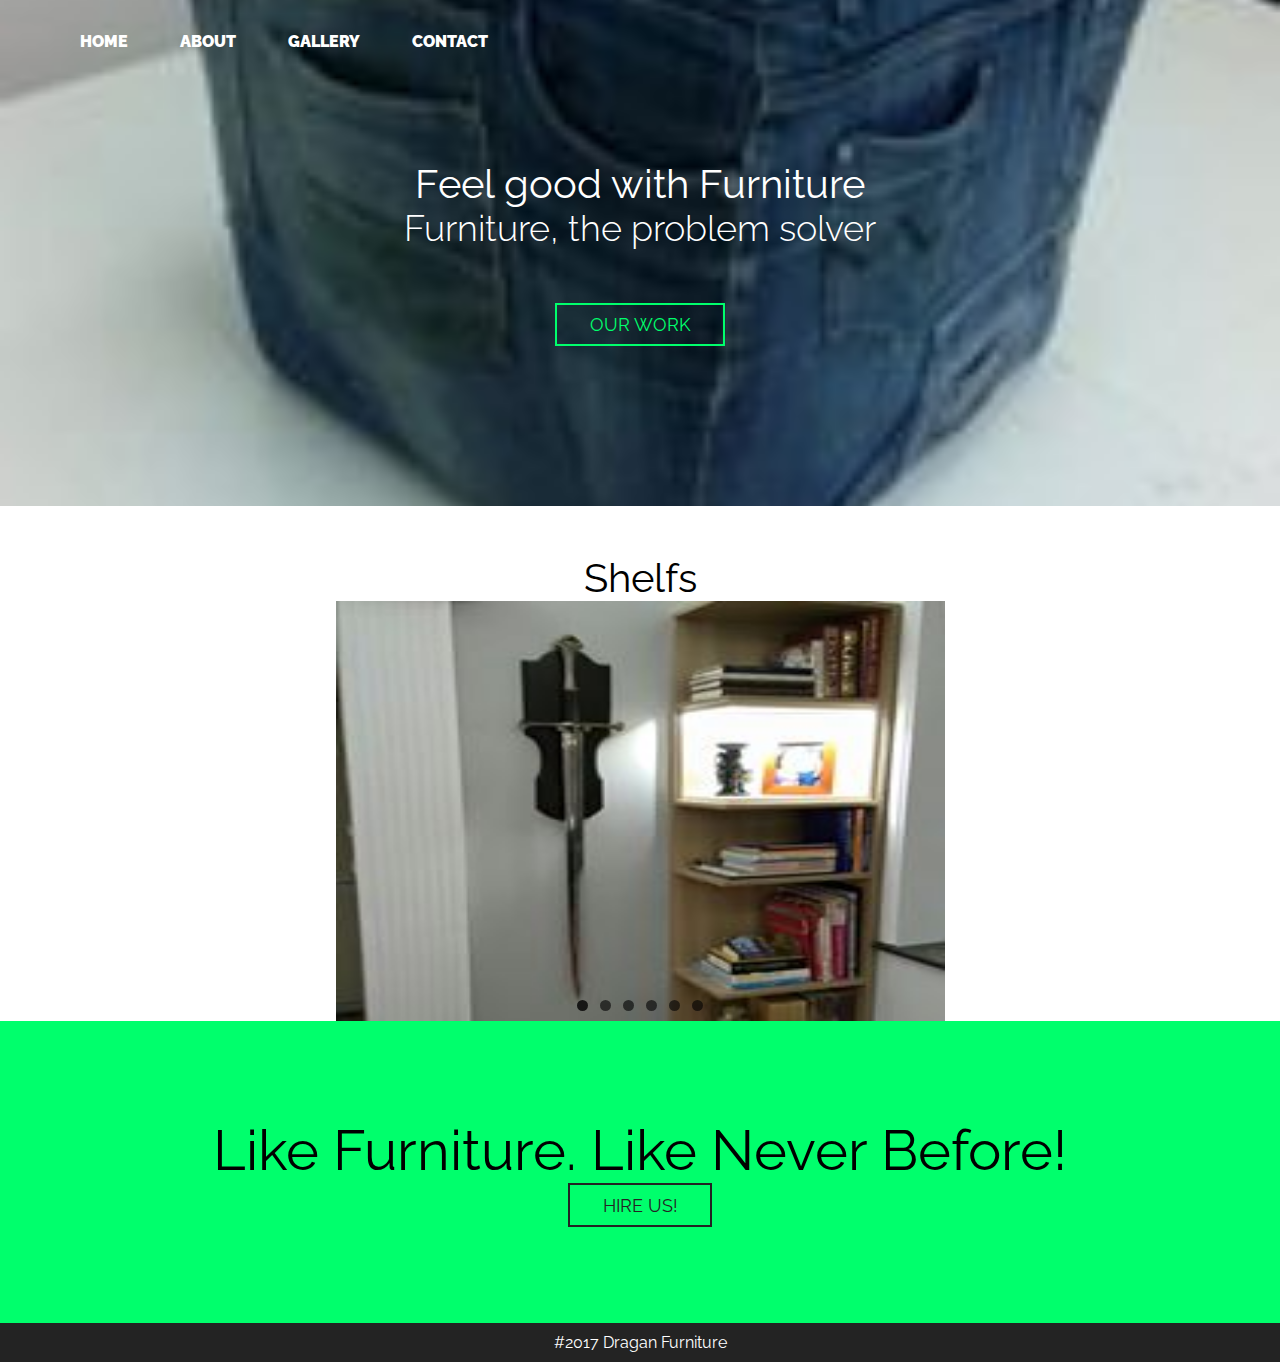
<file: shelfs.html>
<doctype html>
<html>

<head>
<meta charset = "UTF-8">
<title> Dragan Furniture </title>
<link rel="stylesheet" type="text/css" href="Stilovi.css">
</head>

<body>
	<header>
		<nav>
			<ul>
				<li> <a href ="index.html"> Home </a></li>
				<li> <a href ="about.html"> About </a></li>
				<li> <a href ="gallery.html"> Gallery </a></li>
				<li> <a href ="contact.html"> Contact </a></li>
			</ul>
		</nav>
	</header>

	<section class = "Slogan">
		<div class="container">
			<div class="title">
				<h1>Feel good with Furniture
				<span>Furniture, the problem solver</span></h1>
				<a href = "gallery.html" class= "button button-accent"> Our work </a>
			</div>
		</div>
	</section>
	
	<section class  ="NašiRadovi">
	
	
		

<h1>Shelfs </h1>
<ul class="slides">
    <input type="radio" name="radio-btn" id="img-1" checked />
    <li class="slide-container">
		<div class="slide">
			<img src="Slike/Police/polica2.jpg" />
        </div>
		<div class="nav">
			<label for="img-6" class="prev">&#x2039;</label>
			<label for="img-2" class="next">&#x203a;</label>
		</div>
    </li>

    <input type="radio" name="radio-btn" id="img-2" />
    <li class="slide-container">
        <div class="slide">
          <img src="Slike/Police/polica3.jpg" />
        </div>
		<div class="nav">
			<label for="img-1" class="prev">&#x2039;</label>
			<label for="img-3" class="next">&#x203a;</label>
		</div>
    </li>

    <input type="radio" name="radio-btn" id="img-3" />
    <li class="slide-container">
        <div class="slide">
          <img src="Slike/Police/polica4.jpg" />
        </div>
		<div class="nav">
			<label for="img-2" class="prev">&#x2039;</label>
			<label for="img-4" class="next">&#x203a;</label>
		</div>
    </li>

    <input type="radio" name="radio-btn" id="img-4" />
    <li class="slide-container">
        <div class="slide">
          <img src="Slike/Police/polica5.jpg" />
        </div>
		<div class="nav">
			<label for="img-3" class="prev">&#x2039;</label>
			<label for="img-5" class="next">&#x203a;</label>
		</div>
    </li>

    <input type="radio" name="radio-btn" id="img-5" />
    <li class="slide-container">
        <div class="slide">
          <img src="Slike/Police/polica6.jpg" />
        </div>
		<div class="nav">
			<label for="img-4" class="prev">&#x2039;</label>
			<label for="img-6" class="next">&#x203a;</label>
		</div>
    </li>

    <input type="radio" name="radio-btn" id="img-6" />
    <li class="slide-container">
        <div class="slide">
          <img src="Slike/Police/police.jpg" />
        </div>
		<div class="nav">
			<label for="img-5" class="prev">&#x2039;</label>
			<label for="img-1" class="next">&#x203a;</label>
		</div>
    </li>

    <li class="nav-dots">
      <label for="img-1" class="nav-dot" id="img-dot-1"></label>
      <label for="img-2" class="nav-dot" id="img-dot-2"></label>
      <label for="img-3" class="nav-dot" id="img-dot-3"></label>
      <label for="img-4" class="nav-dot" id="img-dot-4"></label>
      <label for="img-5" class="nav-dot" id="img-dot-5"></label>
      <label for="img-6" class="nav-dot" id="img-dot-6"></label>
    </li>
</ul>


<footer>
	<section class = "Futer1">
		<div class="container">
			<div class="title title-futer">
				<p>Like Furniture. Like Never Before!</p>
				<a href = "contact.html" class= "button button-dark"> Hire Us! </a>
			</div>
		</div>
	</section>

<div class="svaPrava">
#2017 Dragan Furniture
</div>
</footer>

</body>

</html>
</file>
<file: Stilovi.css>
/*@import
	url('http: //fonts.googleapis.com/css?family=Raleway:300, 400, 700, 900'); 
*/

@import url('https://fonts.googleapis.com/css?family=Raleway:300,400,700,900');

*{
	margin: 0;
	box-sizing: border-box; 
	text-align: center; 
}
body {
	margin: 0; 
	font-family: "Raleway", sans-serif;/*"Lucida Console", Monaco, monospace;*/
	text-align: center; 
}
img {
	max-width: 100%;
	height: auto;
}

.container {
	width: 95%; 
	margin: 0 auto; 
}

.clearfix::after,
section::after {
	content: '';
	display: block;
	clear: both;
}


/*typography
=============================*/

h1 {
	font-weight: 400;
	font-size: 2.5rem;
}

.title {
	font-size: 2.5rem; 
	 
}
.title span {
	font-weight: 300; 
	display: block;
	font-size: .9em; 
	margin-bottom: 1.5em;
}

.title-futer {
	margin-bottom: 0 0 .5em;
}

@media (min-width:55rem){
	.title {
		font-size: 3.5rem;
	}
} 

/*buttons
=============================*/

.button {
	display: inline-block;
	font-size: 1.15rem; 
	text-decoration: none;
	text-transform: uppercase;
	border-width: 2px;
	border-style: solid; 
	padding: .5em 1.75em; 
}

.button-accent {
	color: #00ff6c;
	border-color: #00ff6c;
}

.button-accent:hover,
.button-accent:focus {
	background: #00ff6c;
	color: #232323; 
}

.button-dark {
	color: #232323;
	border-color: #232323;
}

.button-dark:hover,
.button-dark:focus {
	background: #232323;
	color: #00ff6c; 
}
	/*header
=============================*/

header{
	position: absolute;
	text-align: center; 
	margin: 1em;
}

nav ul {
	margin: 0; 
	pading:0;
	display-style: none;
}

nav li {
	display: inline-block; 
	margin:1em;
}
nav a {
	font-weight: 900;
	text-decoration: none;
	text-transform: uppercase; 
	text-size: .10rem;
	padding: .5em;
	/*background: pink; */
	color: #FFF;
	
}
nav a:hover,
nav a:focus {
	
	color:#00ff6c; /* #DDD; */
}

/*Header slider
=============================*/






/*@keyframes slidy {
0% { left: 0%; }
20% { left: 0%; }
25% { left: -100%; }
45% { left: -100%; }
50% { left: -200%; }
70% { left: -200%; }
75% { left: -300%; }
95% { left: -300%; }
100% { left: -400%; }
}

body { margin: 0; } 
div#slider { overflow: hidden; }
div#slider figure img { width: 20%; float: left; }
div#slider figure {
 
  position: relative;
  width: 500%;
  margin: 0;
  left: 0;
  text-align: left;
  font-size: 0;
  animation: 30s slidy infinite; 
}
*/



/*.slider {
	
	
  max-width: 300px;
  height: 200px;
  margin: 20px auto;
  position: relative;
  

}
.slide1,.slide2,.slide3,.slide4,.slide5 {
	
	background-size: cover;
	background-position: center center fixed;
  padding: 0;
  margin: 0;
  position: absolute;
  width: 100%;
  height: 100%;
  webkit-background-size:cover;
	moz-background-size: cover;
	o-background-size: cover;
	background-size: cover;
  
  
}
.slide1 {
  background: url(Slike/Kuhinje/kuhinja.jpg)no-repeat center center fixed;
      background-size: cover;
    animation:fade 8s infinite;
-webkit-animation:fade 8s infinite;

} 
.slide2 {
  background: url(Slike/Kuhinje/kuhinja2.jpg)no-repeat center;
      background-size: cover;
    animation:fade2 8s infinite;
-webkit-animation:fade2 8s infinite;
}
.slide3 {
    background: url(Slike/Kuhinje/kuhinja3.jpg)no-repeat center;
      background-size: cover;
    animation:fade3 8s infinite;
-webkit-animation:fade3 8s infinite;
}
@keyframes fade
{
  0%   {opacity:1}
  33.333% { opacity: 0}
  66.666% { opacity: 0}
  100% { opacity: 1}
}
@keyframes fade2
{
  0%   {opacity:0}
  33.333% { opacity: 1}
  66.666% { opacity: 0 }
  100% { opacity: 0}
}
@keyframes fade3
{
  0%   {opacity:0}
  33.333% { opacity: 0}
  66.666% { opacity: 1}
  100% { opacity: 0}
}


/*
nav ul li {
	display: inline-block; 
	list-style-type: none;
	margin: 30px;
	
}
*/

/*Slogan
=============================*/

.Slogan {
	
	background-image:url(Slike/tabure.jpg);
	background-size: 100% auto;
	background-position: center;
	padding: 10em 0;
	color: #FFF; 
}

.ONama {
	background-color: #232323;
	padding:4em;
	width: 100vw;
	margin-left: -2.5%; 
	outline: 2px solid #00ff6c;
	outline-offset: -3.5em;
	color: #FFF;
}
.ONama  h1{
	color: #00ff6c;
}

/*Naši radovi
=============================*/



/* Za kuhinje grid
=============================*/

/*div {

  font-size: 0;

}
a {
  font-size: 16px; 
  display: inline-block;
  margin-bottom: 8px;
  width: calc(50% - 4px);
  margin-right: 8px;
}

a:nth-of-type(2n) {
  margin-right: 0;
}

@media screen and (min-width: 50em) {
  a {
    width: calc(25% - 6px);
  }

  a:nth-of-type(2n) {
    margin-right: 8px;
  }

  a:nth-of-type(4n) {
    margin-right: 0;
  }
}

}
} */


/*.Kuhinje{
  display: flex;
  flex-wrap: wrap;
} */

/*.Kuhinje {
  font-size: 0;
}

a {
  font-size: 16px; 
  display: inline-block;
  margin-bottom: 8px;
  width: calc(50% - 4px);
  margin-right: 8px;
}

a:nth-of-type(2n) {
  margin-right: 0;
}

@media screen and (min-width: 50em) {
  a {
    width: calc(25% - 6px);
  }

  a:nth-of-type(2n) {
    margin-right: 8px;
  }

  a:nth-of-type(4n) {
    margin-right: 0;
  }
}*/


.Kuhinje {
   /* Prevent vertical gaps */
   line-height: 0;
   
   -webkit-column-count: 5;
   -webkit-column-gap:   0px;
   -moz-column-count:    5;
   -moz-column-gap:      0px;
   column-count:         5;
   column-gap:           0px;
}

.Kuhinje img {
  /* Just in case there are inline attributes */
  width: 100% !important;
  height: auto !important;
}

@media (max-width: 1200px) {
  .Kuhinje {
  -moz-column-count:    4;
  -webkit-column-count: 4;
  column-count:         4;
  }
}
@media (max-width: 1000px) {
  .Kuhinje {
  -moz-column-count:    3;
  -webkit-column-count: 3;
  column-count:         3;
  }
}
@media (max-width: 800px) {
  .Kuhinje{
  -moz-column-count:    2;
  -webkit-column-count: 2;
  column-count:         2;
  }
}
@media (max-width: 400px) {
  .Kuhinje {
  -moz-column-count:    1;
  -webkit-column-count: 1;
  column-count:         1;
  }
}

body {
  margin: 0;
  padding: 0;
}

.NašiRadovi {
	margin: 3em 0 0;
}

/*figure {
	margin: 0;
	img-width: 100%;
} */
figure img {
   width: 100%;
}
.Rad {
	margin: 0;
	position: relative;
}
.opisRada {
	position: absolute;
	z-index; 100;
	bottom: 3em;
	right: 0;
	left: 0; 
	color: white; 
	background: rgba(0,0,0,.6);
	padding: 2em; 
}

@media (min-width:37rem){
	.Rad {
		width: 50%;
		float: left;
	}
}
@media (min-width:60rem){
	.Rad {
		width: 33.3333334%;
	}
}
/*@media (min-width:15rem){
	.Rad {
		width: 100%;
		
	}
} */

/*Previous next buttons
=============================*/

.previous,
.next a {
    text-decoration: none;
    display: inline-block;
    padding: 8px 16px;
}

a:hover {
    background-color: #ddd;
    color: black;
}

.previous {
    background-color: #f1f1f1;
    color: black;
}

.next {
    background-color: #4CAF50;
    color: white;
}

.round {
    border-radius: 50%;
}


.slides {
    padding: 0;
    width: 609px;
    height: 420px;
    display: block;
    margin: 0 auto;
    position: relative;
}


/*za ImageGrid
====================================*/

.slides * {
    user-select: none;
    -ms-user-select: none;
    -moz-user-select: none;
    -khtml-user-select: none;
    -webkit-user-select: none;
    -webkit-touch-callout: none;
}

.slides input { display: none; }

.slide-container { display: block; }

.slide {
    top: 0;
    opacity: 0;
    width: 609px;
    height: 420px;
    display: block;
    position: absolute;

    transform: scale(0);

    transition: all .7s ease-in-out;
}

.slide img {
    width: 100%;
    height: 100%;
}

.nav label {
    width: 200px;
    height: 100%;
    display: none;
    position: absolute;

	  opacity: 0;
    z-index: 9;
    cursor: pointer;

    transition: opacity .2s;

    color: #FFF;
    font-size: 156pt;
    text-align: center;
    line-height: 380px;
    font-family: "Varela Round", sans-serif;
    background-color: rgba(255, 255, 255, .3);
    text-shadow: 0px 0px 15px rgb(119, 119, 119);
}

.slide:hover + .nav label { opacity: 0.5; }

.nav label:hover { opacity: 1; }

.nav .next { right: 0; }

input:checked + .slide-container  .slide {
    opacity: 1;

    transform: scale(1);

    transition: opacity 1s ease-in-out;
}

input:checked + .slide-container .nav label { display: block; }

.nav-dots {
	width: 100%;
	bottom: 9px;
	height: 11px;
	display: block;
	position: absolute;
	text-align: center;
}

.nav-dots .nav-dot {
	top: -5px;
	width: 11px;
	height: 11px;
	margin: 0 4px;
	position: relative;
	border-radius: 100%;
	display: inline-block;
	background-color: rgba(0, 0, 0, 0.6);
}

.nav-dots .nav-dot:hover {
	cursor: pointer;
	background-color: rgba(0, 0, 0, 0.8);
}

input#img-1:checked ~ .nav-dots label#img-dot-1,
input#img-2:checked ~ .nav-dots label#img-dot-2,
input#img-3:checked ~ .nav-dots label#img-dot-3,
input#img-4:checked ~ .nav-dots label#img-dot-4,
input#img-5:checked ~ .nav-dots label#img-dot-5,
input#img-6:checked ~ .nav-dots label#img-dot-6 {
	background: rgba(0, 0, 0, 0.8);
}



/*Automatic slideshow
===============================*/





/*Futer
=============================*/

.Futer1{
	
	background-color: #00ff6c;
	padding: 6em 0;
}

footer{
	background: #232323;
	/*color: #fff;*/
}

.svaPrava{
	padding: 10px;
	color: #fff;
}



{}
{}
{}
{}
</file>
<file: engine1/style.css>
/*
 *	generated by WOW Slider 8.5
 *	template Stream
 */
@import url(https://fonts.googleapis.com/css?family=PT+Sans&subset=latin,latin-ext);
#wowslider-container1 { 
	display: table;
	zoom: 1; 
	position: relative;
	width: 100%;
	max-width: 100%;
	max-height:360px;
	margin:5px auto 12.5px;
	z-index:90;
	text-align:left; /* reset align=center */
	font-size: 10px;
	text-shadow: none; /* fix some user styles */

	/* reset box-sizing (to boostrap friendly) */
	-webkit-box-sizing: content-box;
	-moz-box-sizing: content-box;
	box-sizing: content-box; 
}
* html #wowslider-container1{ width:640px }
#wowslider-container1 .ws_images ul{
	position:relative;
	width: 10000%; 
	height:100%;
	left:0;
	list-style:none;
	margin:0;
	padding:0;
	border-spacing:0;
	overflow: visible;
	/*table-layout:fixed;*/
}
#wowslider-container1 .ws_images ul li{
	position: relative;
	width:1%;
	height:100%;
	line-height:0; /*opera*/
	overflow: hidden;
	float:left;
	/*font-size:0;*/
	padding:0 0 0 0 !important;
	margin:0 0 0 0 !important;
}

#wowslider-container1 .ws_images{
	position: relative;
	left:0;
	top:0;
	height:100%;
	max-height:360px;
	max-width: 100%;
	vertical-align: top;
	border:none;
	overflow: hidden;
}
#wowslider-container1 .ws_images ul a{
	width:100%;
	height:100%;
	max-height:360px;
	display:block;
	color:transparent;
}
#wowslider-container1 img{
	max-width: none !important;
}
#wowslider-container1 .ws_images .ws_list img,
#wowslider-container1 .ws_images > div > img{
	width:100%;
	border:none 0;
	max-width: none;
	padding:0;
	margin:0;
}
#wowslider-container1 .ws_images > div > img {
	max-height:360px;
}

#wowslider-container1 .ws_images iframe {
	position: absolute;
	z-index: -1;
}

#wowslider-container1 .ws-title > div {
	display: inline-block !important;
}

#wowslider-container1 a{ 
	text-decoration: none; 
	outline: none; 
	border: none; 
}

#wowslider-container1  .ws_bullets { 
	float: left;
	position:absolute;
	z-index:70;
}
#wowslider-container1  .ws_bullets div{
	position:relative;
	float:left;
	font-size: 0px;
}
/* compatibility with Joomla styles */
#wowslider-container1  .ws_bullets a {
	line-height: 0;
}

#wowslider-container1  .ws_script{
	display:none;
}
#wowslider-container1 sound, 
#wowslider-container1 object{
	position:absolute;
}

/* prevent some of users reset styles */
#wowslider-container1 .ws_effect {
	position: static;
	width: 100%;
	height: 100%;
}

#wowslider-container1 .ws_photoItem {
	border: 2em solid #fff;
	margin-left: -2em;
	margin-top: -2em;
}
#wowslider-container1 .ws_cube_side {
	background: #A6A5A9;
}


#wowslider-container1.ws_gestures {
	cursor: -webkit-grab;
	cursor: -moz-grab;
	cursor: url("[data-uri]"), move;
}
#wowslider-container1.ws_gestures.ws_grabbing {
	cursor: -webkit-grabbing;
	cursor: -moz-grabbing;
	cursor: url("[data-uri]"), move;
}

/* hide controls when video start play */
#wowslider-container1.ws_video_playing .ws_bullets,
#wowslider-container1.ws_video_playing .ws_fullscreen,
#wowslider-container1.ws_video_playing .ws_next,
#wowslider-container1.ws_video_playing .ws_prev {
	display: none;
}


/* youtube/vimeo buttons */
#wowslider-container1 .ws_video_btn {
	position: absolute;
	display: none;
	cursor: pointer;
	top: 0;
	left: 0;
	width: 100%;
	height: 100%;
	z-index: 55;
}
#wowslider-container1 .ws_video_btn.ws_youtube,
#wowslider-container1 .ws_video_btn.ws_vimeo {
	display: block;
}
#wowslider-container1 .ws_video_btn div {
	position: absolute;
	background-image: url(./playvideo.png);
	background-size: 200%;
	top: 50%;
	left: 50%;
	width: 7em;
	height: 5em;
	margin-left: -3.5em;
	margin-top: -2.5em;
}
#wowslider-container1 .ws_video_btn.ws_youtube div {
	background-position: 0 0;
}
#wowslider-container1 .ws_video_btn.ws_youtube:hover div {
	background-position: 100% 0;
}
#wowslider-container1 .ws_video_btn.ws_vimeo div {
	background-position: 0 100%;
}
#wowslider-container1 .ws_video_btn.ws_vimeo:hover div {
	background-position: 100% 100%;
}

#wowslider-container1 .ws_playpause.ws_hide {
	display: none !important;
}
#wowslider-container1  .ws_bullets { 
	padding: 15px 0; 
}
#wowslider-container1 .ws_bullets a { 
	width:12px;
	height:12px;
	border-radius: 50%;
	background: #34495E;
	float: left; 
	text-indent: -4000px; 
	position:relative;
	margin-left:5px;
	color:transparent;
}
#wowslider-container1 .ws_bullets a.ws_selbull{
	background: #ffffff;
	color:#ffffff;
}
#wowslider-container1 a.ws_next, #wowslider-container1 a.ws_prev {
	position: absolute;
	top: 50%;
	height: 7em;
	margin-top: -3.5em;
	width: 5em;
	z-index: 60;
}
#wowslider-container1 a.ws_next{
	right:0;
}

#wowslider-container1 a.ws_next span i:after,
#wowslider-container1 a.ws_next span b:after,
#wowslider-container1 a.ws_next span i:before,
#wowslider-container1 a.ws_next span b:before,
#wowslider-container1 a.ws_prev span i:after,
#wowslider-container1 a.ws_prev span b:after,
#wowslider-container1 a.ws_prev span i:before,
#wowslider-container1 a.ws_prev span b:before{
	content: '';
	position: absolute;
	width: 100%;
	height: .3em;
	background: #ffffff;
	top: 3.2em;
	-webkit-transition: .3s all ease-in-out;
	transition: .3s all ease-in-out;

	/* Fix  */
	-webkit-backface-visibility: hidden;
	backface-visibility: hidden;
	outline: 1px solid transparent;
}
#wowslider-container1 a.ws_next span b:after,
#wowslider-container1 a.ws_next span b:before,
#wowslider-container1 a.ws_prev span b:after,
#wowslider-container1 a.ws_prev span b:before{
	background: #34495E;
	width: 0;
}
#wowslider-container1 a.ws_next span i:after,
#wowslider-container1 a.ws_next span b:after,
#wowslider-container1 a.ws_prev span i:after,
#wowslider-container1 a.ws_prev span b:after{
	-webkit-transform: rotate(40deg);
	-ms-transform: rotate(40deg);
	transform: rotate(40deg);
}
#wowslider-container1 a.ws_next span i:before,
#wowslider-container1 a.ws_next span b:before,
#wowslider-container1 a.ws_prev span i:before,
#wowslider-container1 a.ws_prev span b:before{
	-webkit-transform: rotate(-40deg);
	-ms-transform: rotate(-40deg);
	transform: rotate(-40deg);
}

#wowslider-container1 a.ws_prev span i:after,
#wowslider-container1 a.ws_prev span i:before,
#wowslider-container1 a.ws_prev span b:after,
#wowslider-container1 a.ws_prev span b:before{
	-webkit-transform-origin: 0 0;
	-ms-transform-origin: 0 0;
	transform-origin: 0 0;
	left: 1em;
}
#wowslider-container1 a.ws_next span i:after,
#wowslider-container1 a.ws_next span i:before,
#wowslider-container1 a.ws_next span b:after,
#wowslider-container1 a.ws_next span b:before{
	-webkit-transform-origin: 100% 0;
	-ms-transform-origin: 100% 0;
	transform-origin: 100% 0;
	right: 1em;
}

#wowslider-container1 a.ws_next:hover span i:before,
#wowslider-container1 a.ws_next:hover span b:before,
#wowslider-container1 a.ws_prev:hover span i:before,
#wowslider-container1 a.ws_prev:hover span b:before{
	-webkit-transform: rotate(-30deg);
	-ms-transform: rotate(-30deg);
	transform: rotate(-30deg);
}
#wowslider-container1 a.ws_next:hover span i:after,
#wowslider-container1 a.ws_next:hover span b:after,
#wowslider-container1 a.ws_prev:hover span i:after,
#wowslider-container1 a.ws_prev:hover span b:after{
	-webkit-transform: rotate(30deg);
	-ms-transform: rotate(30deg);
	transform: rotate(30deg);
}
#wowslider-container1 a.ws_prev:hover span b:after,
#wowslider-container1 a.ws_prev:hover span b:before,
#wowslider-container1 a.ws_next:hover span b:after,
#wowslider-container1 a.ws_next:hover span b:before{
	width:100%;
}

/*playpause*/
#wowslider-container1 .ws_playpause {
    position: absolute;
    width: 3em;
    height: 2em;
    top: 1.5em;
    left: 0.5em;
    z-index: 59;
}

#wowslider-container1 .ws_pause span i, #wowslider-container1 .ws_pause span b{
	position: absolute;
  	width: 0.2em;
  	height: 2em;
  	background: #ffffff;
	-webkit-transition: background 300ms ease-in-out;
	transition: background 300ms ease-in-out;
}

#wowslider-container1 .ws_pause span i{
	left: 1.4em;
}

#wowslider-container1 .ws_pause span b{
	left: 2.1em;
}


#wowslider-container1 .ws_play span{
	border: solid transparent;
	position: absolute;
  	pointer-events: none;
	border-left-color: #ffffff;
	border-width: 10px;
	top: 0;
	left: 1.4em;
	-webkit-transition:  border-left-color 300ms ease-in-out;
	transition:  border-left-color 300ms ease-in-out;
}

#wowslider-container1 .ws_pause:hover span i, #wowslider-container1 .ws_pause:hover span b{
	background: #34495E;
}
#wowslider-container1 .ws_play:hover span{
	border-left-color: #34495E;
}
/* bottom center */
#wowslider-container1  .ws_bullets {
    bottom: 0px;
	left:50%;
}
#wowslider-container1  .ws_bullets div{
	left:-50%;
}
#wowslider-container1 .ws_bulframe span {
	visibility: visible;
	opacity: 1;
	position: absolute;
	width: 0;
	height: 0;
	border-left: 5px solid transparent;
	border-right: 5px solid transparent;
	border-top: 5px solid #ffffff;
	bottom: -5px;
	margin-left: -5px;
	left: 50%;
}#wowslider-container1 .ws-title{
	position: absolute;
	font: 1.8em 'PT Sans', sans-serif;	
	margin-right:10em;
	z-index: 50;
    color: #34495E;
	background: none;
	padding: 30px;
	bottom: 0px;
	top: auto;
	opacity: 1;
}
#wowslider-container1 .ws-title div,#wowslider-container1 .ws-title span{
	display:inline-block;
	background-color:#ffffff;
}
#wowslider-container1 .ws-title div{
	display:block;
	margin-top:0.5em;
	font-size: 0.8em;
	line-height: 1.15em;
	padding: 5px 20px;
}
#wowslider-container1 .ws-title span{
	font-size: 1.6em;
	padding: 10px 20px;
}#wowslider-container1 .ws_images > ul{
	animation: wsBasic 24s infinite;
	-moz-animation: wsBasic 24s infinite;
	-webkit-animation: wsBasic 24s infinite;
}
@keyframes wsBasic{0%{left:-0%} 8.33%{left:-0%} 16.67%{left:-100%} 25%{left:-100%} 33.33%{left:-200%} 41.67%{left:-200%} 50%{left:-300%} 58.33%{left:-300%} 66.67%{left:-400%} 75%{left:-400%} 83.33%{left:-500%} 91.67%{left:-500%} }
@-moz-keyframes wsBasic{0%{left:-0%} 8.33%{left:-0%} 16.67%{left:-100%} 25%{left:-100%} 33.33%{left:-200%} 41.67%{left:-200%} 50%{left:-300%} 58.33%{left:-300%} 66.67%{left:-400%} 75%{left:-400%} 83.33%{left:-500%} 91.67%{left:-500%} }
@-webkit-keyframes wsBasic{0%{left:-0%} 8.33%{left:-0%} 16.67%{left:-100%} 25%{left:-100%} 33.33%{left:-200%} 41.67%{left:-200%} 50%{left:-300%} 58.33%{left:-300%} 66.67%{left:-400%} 75%{left:-400%} 83.33%{left:-500%} 91.67%{left:-500%} }


* html #wowslider-container1 .ws_shadow{/*ie6*/
	background:none;
	filter:progid:DXImageTransform.Microsoft.AlphaImageLoader( src='engine1//bg.png', sizingMethod='scale');
}
*+html #wowslider-container1 .ws_shadow{/*ie7*/
	background:none;
	filter:progid:DXImageTransform.Microsoft.AlphaImageLoader( src='engine1//bg.png', sizingMethod='scale');
}
#wowslider-container1 .ws_bullets  a img{
	text-indent:0;
	display:block;
	bottom:15px;
	left:-43px;
	visibility:hidden;
	position:absolute;
    border: 5px solid #FFFFFF;
	max-width:none;
}
#wowslider-container1 .ws_bullets a:hover img{
	visibility:visible;
}

#wowslider-container1 .ws_bulframe div div{
	height:48px;
	overflow:visible;
	position:relative;
}
#wowslider-container1 .ws_bulframe div {
	left:0;
	overflow:hidden;
	position:relative;
	width:85px;
	background-color:#FFFFFF;
}
#wowslider-container1  .ws_bullets .ws_bulframe{
	display:none;
	bottom:18px;
	margin-left:6px;
	overflow:visible;
	position:absolute;
	cursor:pointer;
    border: 0px solid #FFFFFF;
}#wowslider-container1 .ws_bulframe div div{
	height: auto;
}

@media all and (max-width:760px) {
	#wowslider-container1 .ws_fullscreen {
		display: block;
	}
}
@media all and (max-width:400px){
	#wowslider-container1 .ws_controls,
	#wowslider-container1 .ws_bullets,
	#wowslider-container1 .ws_thumbs{
		display: none
	}
}
</file>
